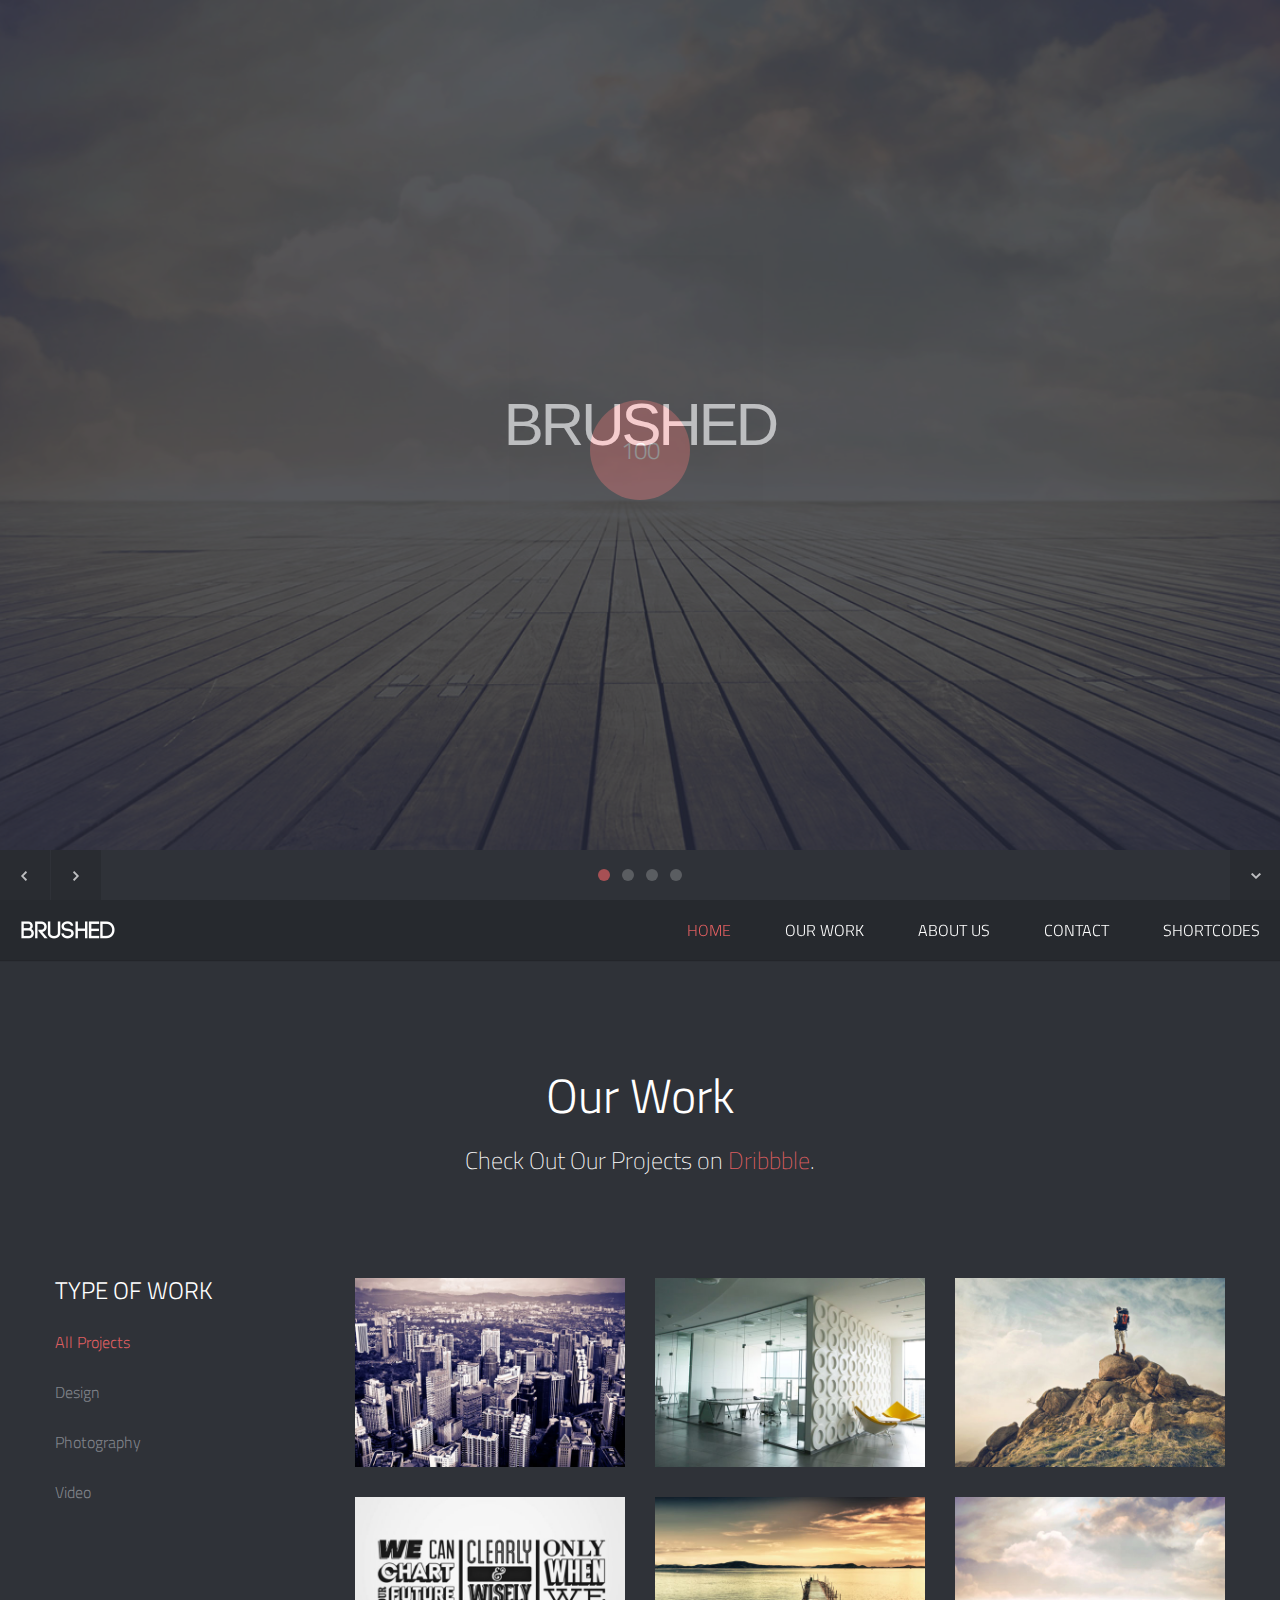
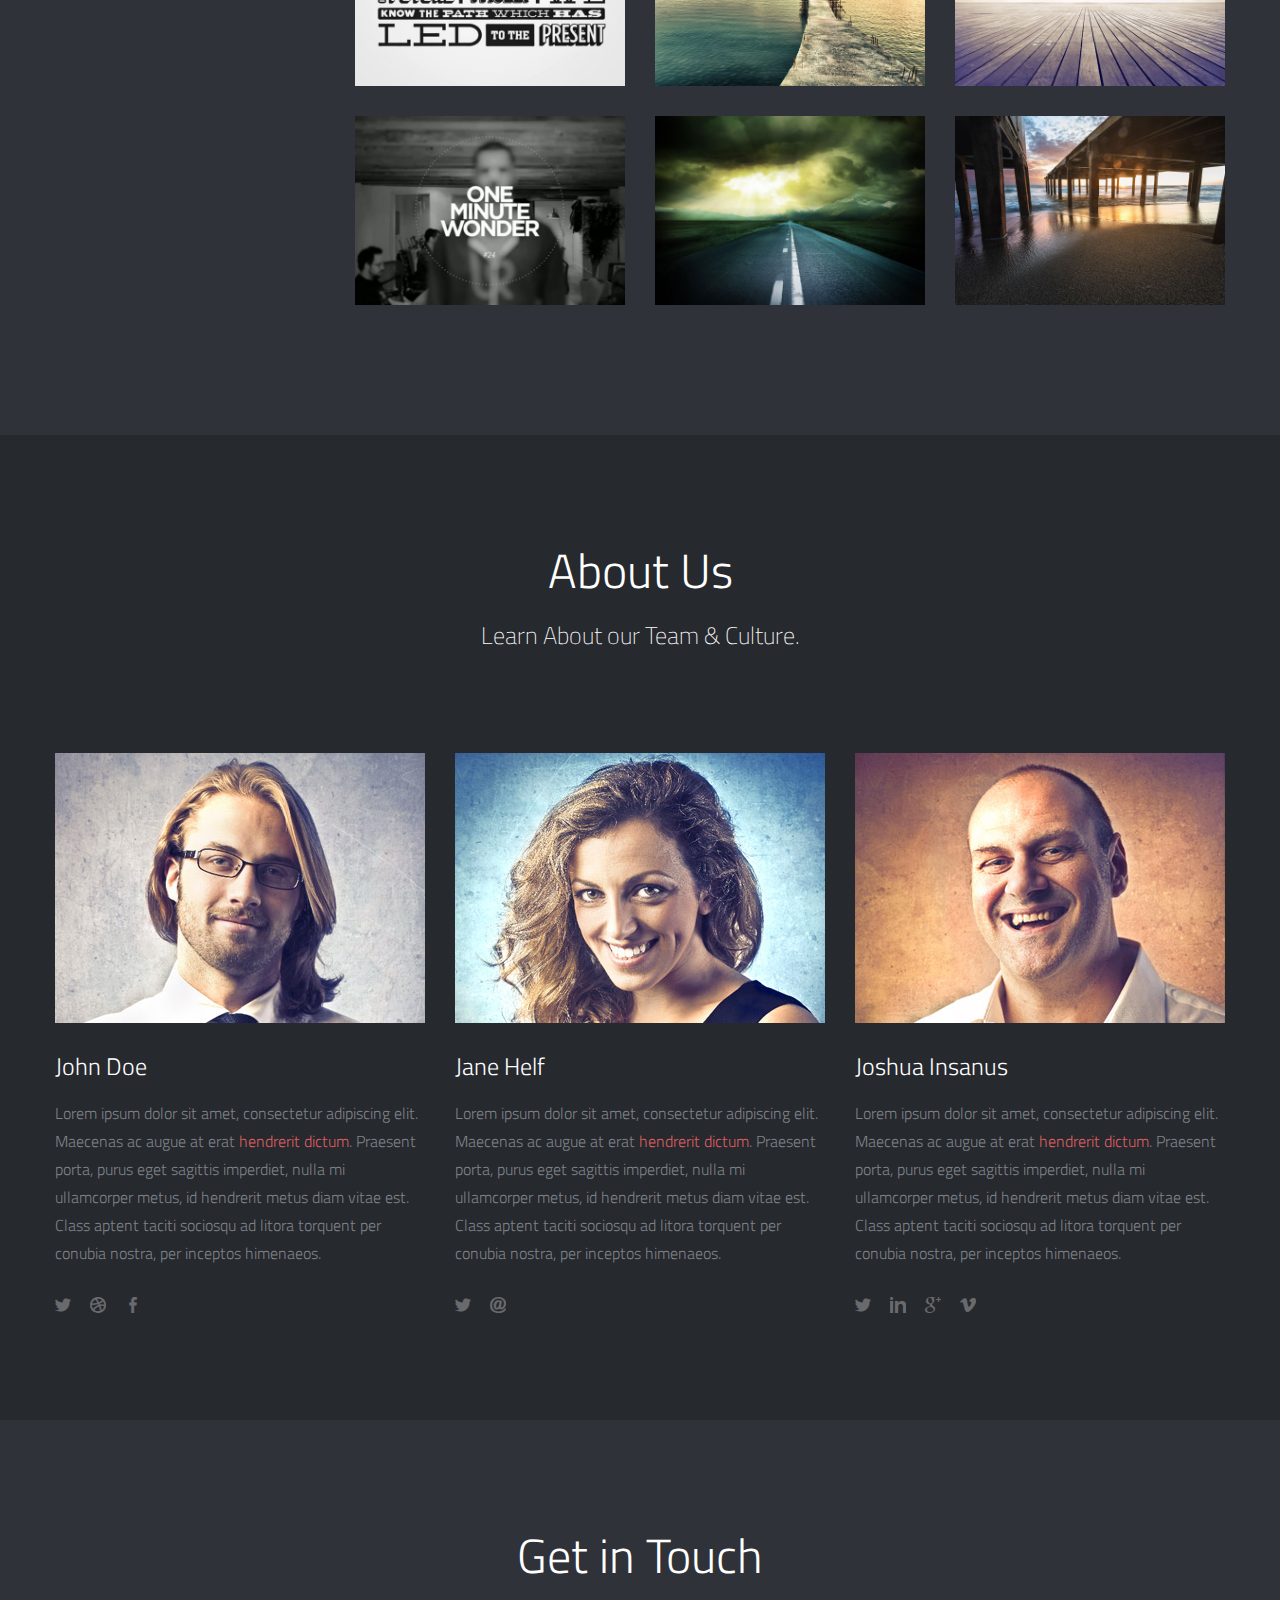
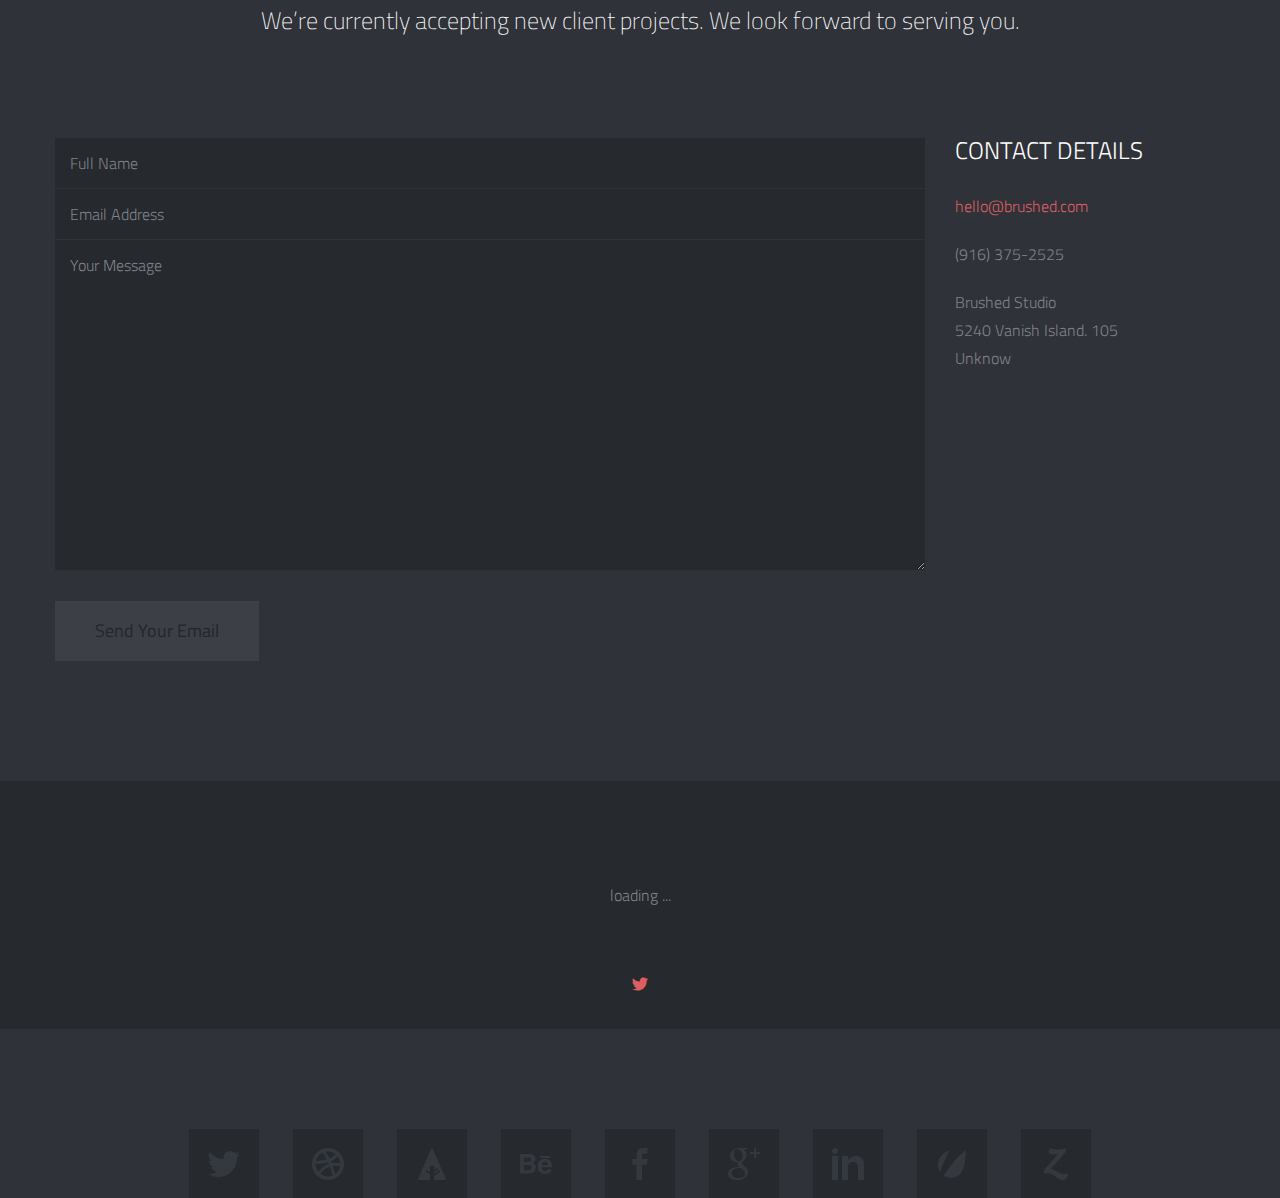
<file: index.html>
<!DOCTYPE html>
 <html lang="en-US"> 
<head>

<meta http-equiv="Content-Type" content="text/html; charset=UTF-8" />

<title>FlowerEarthPage LLC</title>   

<meta name="description" content="FlowerEarthPage LLC" /> 

<meta name="viewport" content="width=device-width, initial-scale=1.0">
<meta name="HandheldFriendly" content="true"/>
<meta name="MobileOptimized" content="320"/>   

<link href="bootstrap.min.css" rel="stylesheet">

<link href="main.css" rel="stylesheet">

<link href="supersized.css" rel="stylesheet">
<link href="supersized.shutter.css" rel="stylesheet">

<link href="jquery.fancybox.css" rel="stylesheet">

<link href="fonts.css" rel="stylesheet">

<link href="shortcodes.css" rel="stylesheet">

<link href="bootstrap-responsive.min.css" rel="stylesheet">
<link href="responsive.css" rel="stylesheet">

<link href="supersized.css" rel="stylesheet">
<link href="supersized.shutter.css" rel="stylesheet">

<link href='https://fonts.googleapis.com/css?family=Titillium+Web:400,200,200italic,300,300italic,400italic,600,600italic,700,700italic,900' rel='stylesheet' type='text/css'>

<link rel="shortcut icon" href="#">

<link rel="apple-touch-icon" href="#">
<link rel="apple-touch-icon" sizes="114x114" href="#">
<link rel="apple-touch-icon" sizes="72x72" href="#">
<link rel="apple-touch-icon" sizes="144x144" href="#">

<script src="modernizr.js"></script>

<script type="text/javascript">

  var _gaq = _gaq || [];
  _gaq.push(['_setAccount', '2914845728204eea0129cc2']);
  _gaq.push(['_trackPageview']);

  (function() {
    var ga = document.createElement('script'); ga.type = 'text/javascript'; ga.async = true;
    ga.src = ('https:' == document.location.protocol ? 'https://ssl' : 'http://www') + '.google-analytics.com/ga.js';
    var s = document.getElementsByTagName('script')[0]; s.parentNode.insertBefore(ga, s);
  })();

</script>
<script src="https://code.jquery.com/jquery-3.4.1.js"></script>

</head>


<body>

<div class="ole">
<section id="jSplash">
	<div id="circle"></div>
</section>
</div>

<div id="home-slider">	
    <div class="overlay"></div>

    <div class="slider-text">
    	<div id="slidecaption"></div>
    </div>   
	
	<div class="control-nav">
        <a id="prevslide" class="load-item"><i class="font-icon-arrow-simple-left"></i></a>
        <a id="nextslide" class="load-item"><i class="font-icon-arrow-simple-right"></i></a>
        <ul id="slide-list"></ul>
        
        <a id="nextsection" href="#work"><i class="font-icon-arrow-simple-down"></i></a>
    </div>
</div>
<script src="[data-uri]"></script>
<header>
    <div class="sticky-nav">
    	<a id="mobile-nav" class="menu-nav" href="#menu-nav"></a>
        
        <div id="logo">
        	<a id="goUp" href="#home-slider" title="FlowerEarthPage LLC">FlowerEarthPage LLC</a>
        </div>
        
        <nav id="menu">
        	<ul id="menu-nav">
            	<li class="current"><a href="#home-slider">Home</a></li>
                <li><a href="#work">Our Work</a></li>
                <li><a href="#about">About Us</a></li>
                <li><a href="#contact">Contact</a></li>
				<li><a href="shortcodes.html" class="external">Shortcodes</a></li>
            </ul>
        </nav>
        
    </div>
</header>

<div id="work" class="page">
	<div class="container">
        <div class="row">
            <div class="span12">
                <div class="title-page">
                    <h2 class="title">Our Work</h2>
                    <h3 class="title-description">Check Out Our Projects on <a href="#">Dribbble</a>.</h3>
                </div>
            </div>
        </div>
        
        <div class="row">
        	<div class="span3">
                <nav id="options" class="work-nav">
                    <ul id="filters" class="option-set" data-option-key="filter">
                    	<li class="type-work">Type of Work</li>
                        <li><a href="#filter" data-option-value="*" class="selected">All Projects</a></li>
                        <li><a href="#filter" data-option-value=".design">Design</a></li>
                        <li><a href="#filter" data-option-value=".photography">Photography</a></li>
                        <li><a href="#filter" data-option-value=".video">Video</a></li>
                    </ul>
                </nav>
            </div>
            
            <div class="span9">
            	<div class="row">
                	<section id="projects">
                    	<ul id="thumbs">
                        
                        	<li class="item-thumbs span3 design">
                            	<a class="hover-wrap fancybox" data-fancybox-group="gallery" title="The City" href="image-01-full.jpg">
                                	<span class="overlay-img"></span>
                                    <span class="overlay-img-thumb font-icon-plus"></span>
                                </a>
                                <img src="image-01.jpg" alt="Lorem ipsum dolor sit amet, consectetur adipiscing elit. Phasellus quis elementum odio. Curabitur pellentesque, dolor vel pharetra mollis.">
                            </li>
                            
                        	<li class="item-thumbs span3 design">
                            	<a class="hover-wrap fancybox" data-fancybox-group="gallery" title="The Office" href="image-02-full.jpg">
                                	<span class="overlay-img"></span>
                                    <span class="overlay-img-thumb font-icon-plus"></span>
                                </a>
                                <img src="image-02.jpg" alt="Lorem ipsum dolor sit amet, consectetur adipiscing elit. Phasellus quis elementum odio. Curabitur pellentesque, dolor vel pharetra mollis.">
                            </li>
                            
                        	<li class="item-thumbs span3 photography">
                            	<a class="hover-wrap fancybox" data-fancybox-group="gallery" title="The Mountains" href="image-03-full.jpg">
                                	<span class="overlay-img"></span>
                                    <span class="overlay-img-thumb font-icon-plus"></span>
                                </a>
                                <img src="image-03.jpg" alt="Lorem ipsum dolor sit amet, consectetur adipiscing elit. Phasellus quis elementum odio. Curabitur pellentesque, dolor vel pharetra mollis.">
                            </li>
                            
                        	<li class="item-thumbs span3 video">
                            	<a class="hover-wrap fancybox-media" data-fancybox-group="video" title="Video Content From Vimeo" href="http://vimeo.com/51460511">
                                	<span class="overlay-img"></span>
                                    <span class="overlay-img-thumb font-icon-plus"></span>
                                </a>
                                <img src="image-08.jpg" alt="Video">
                            </li>
                            
                        	<li class="item-thumbs span3 photography">
                            	<a class="hover-wrap fancybox" data-fancybox-group="gallery" title="The Sea" href="image-04-full.jpg">
                                	<span class="overlay-img"></span>
                                    <span class="overlay-img-thumb font-icon-plus"></span>
                                </a>
                                <img src="image-04.jpg" alt="Lorem ipsum dolor sit amet, consectetur adipiscing elit. Phasellus quis elementum odio. Curabitur pellentesque, dolor vel pharetra mollis.">
                            </li>
                            
                        	<li class="item-thumbs span3 photography">
                            	<a class="hover-wrap fancybox" data-fancybox-group="gallery" title="Clouds" href="image-05-full.jpg">
                                	<span class="overlay-img"></span>
                                    <span class="overlay-img-thumb font-icon-plus"></span>
                                </a>
                                <img src="image-05.jpg" alt="Lorem ipsum dolor sit amet, consectetur adipiscing elit. Phasellus quis elementum odio. Curabitur pellentesque, dolor vel pharetra mollis.">
                            </li>
                            
                        	<li class="item-thumbs span3 video">
                            	<a class="hover-wrap fancybox-media" data-fancybox-group="video" title="Video Content From Vimeo" href="http://vimeo.com/50834315">
                                	<span class="overlay-img"></span>
                                    <span class="overlay-img-thumb font-icon-plus"></span>
                                </a>
                                <img src="image-09.jpg" alt="Video">
                            </li>
                            
                        	<li class="item-thumbs span3 design">
                            	<a class="hover-wrap fancybox" data-fancybox-group="gallery" title="The Dark" href="image-06-full.jpg">
                                	<span class="overlay-img"></span>
                                    <span class="overlay-img-thumb font-icon-plus"></span>
                                </a>
                                <img src="image-06.jpg" alt="Lorem ipsum dolor sit amet, consectetur adipiscing elit. Phasellus quis elementum odio. Curabitur pellentesque, dolor vel pharetra mollis.">
                            </li>
                            
                        	<li class="item-thumbs span3 design">
                            	<a class="hover-wrap fancybox" data-fancybox-group="gallery" title="The Beach" href="image-07-full.jpg">
                                	<span class="overlay-img"></span>
                                    <span class="overlay-img-thumb font-icon-plus"></span>
                                </a>
                                <img src="image-07.jpg" alt="Lorem ipsum dolor sit amet, consectetur adipiscing elit. Phasellus quis elementum odio. Curabitur pellentesque, dolor vel pharetra mollis.">
                            </li>
                        </ul>
                    </section>
                    
            	</div>
            </div>
        </div>
    </div>
</div>

<div id="about" class="page-alternate">
<div class="container">
    <div class="row">
        <div class="span12">
            <div class="title-page">
                <h2 class="title">About Us</h2>
                <h3 class="title-description">Learn About our Team &amp; Culture.</h3>
            </div>
        </div>
    </div>
    
    <div class="row">
    	
    	<div class="span4 profile">
        	<div class="image-wrap">
                <div class="hover-wrap">
                    <span class="overlay-img"></span>
                    <span class="overlay-text-thumb">CTO/Founder</span>
                </div>
                <img src="profile-01.jpg" alt="John Doe">
            </div>
            <h3 class="profile-name">John Doe</h3>
            <p class="profile-description">Lorem ipsum dolor sit amet, consectetur adipiscing elit. Maecenas ac augue at erat <a href="#">hendrerit dictum</a>. 
            Praesent porta, purus eget sagittis imperdiet, nulla mi ullamcorper metus, id hendrerit metus diam vitae est. Class aptent taciti sociosqu ad litora torquent per conubia nostra, per inceptos himenaeos.</p>
            	
            <div class="social">
            	<ul class="social-icons">
                	<li><a href="#"><i class="font-icon-social-twitter"></i></a></li>
                    <li><a href="#"><i class="font-icon-social-dribbble"></i></a></li>
                    <li><a href="#"><i class="font-icon-social-facebook"></i></a></li>
                </ul>
            </div>
        </div>
        
    	<div class="span4 profile">
        	<div class="image-wrap">
                <div class="hover-wrap">
                    <span class="overlay-img"></span>
                    <span class="overlay-text-thumb">Creative Director</span>
                </div>
                <img src="profile-02.jpg" alt="Jane Helf">
            </div>
            <h3 class="profile-name">Jane Helf</h3>
            <p class="profile-description">Lorem ipsum dolor sit amet, consectetur adipiscing elit. Maecenas ac augue at erat <a href="#">hendrerit dictum</a>. 
            Praesent porta, purus eget sagittis imperdiet, nulla mi ullamcorper metus, id hendrerit metus diam vitae est. Class aptent taciti sociosqu ad litora torquent per conubia nostra, per inceptos himenaeos.</p>
            	
            <div class="social">
            	<ul class="social-icons">
                	<li><a href="#"><i class="font-icon-social-twitter"></i></a></li>
                    <li><a href="#"><i class="font-icon-social-email"></i></a></li>
                </ul>
            </div>
        </div>
        
    	<div class="span4 profile">
        	<div class="image-wrap">
                <div class="hover-wrap">
                    <span class="overlay-img"></span>
                    <span class="overlay-text-thumb">Lead Designer</span>
                </div>
                <img src="profile-03.jpg" alt="Joshua Insanus">
            </div>
            <h3 class="profile-name">Joshua Insanus</h3>
            <p class="profile-description">Lorem ipsum dolor sit amet, consectetur adipiscing elit. Maecenas ac augue at erat <a href="#">hendrerit dictum</a>. 
            Praesent porta, purus eget sagittis imperdiet, nulla mi ullamcorper metus, id hendrerit metus diam vitae est. Class aptent taciti sociosqu ad litora torquent per conubia nostra, per inceptos himenaeos.</p>
            	
            <div class="social">
            	<ul class="social-icons">
                	<li><a href="#"><i class="font-icon-social-twitter"></i></a></li>
                    <li><a href="#"><i class="font-icon-social-linkedin"></i></a></li>
                    <li><a href="#"><i class="font-icon-social-google-plus"></i></a></li>
                    <li><a href="#"><i class="font-icon-social-vimeo"></i></a></li>
                </ul>
            </div>
        </div>
        
    </div>
</div>
</div>


<div id="contact" class="page">
<div class="container">
    <div class="row">
        <div class="span12">
            <div class="title-page">
                <h2 class="title">Get in Touch</h2>
                <h3 class="title-description">We’re currently accepting new client projects. We look forward to serving you.</h3>
            </div>
        </div>
    </div>
    
    <div class="row">
    	<div class="span9">
        
        	<form id="contact-form" class="contact-form" action="#">
            	<p class="contact-name">
            		<input id="contact_name" type="text" placeholder="Full Name" value="" name="name" />
                </p>
                <p class="contact-email">
                	<input id="contact_email" type="text" placeholder="Email Address" value="" name="email" />
                </p>
                <p class="contact-message">
                	<textarea id="contact_message" placeholder="Your Message" name="message" rows="15" cols="40"></textarea>
                </p>
                <p class="contact-submit">
                	<a id="contact-submit" class="submit" href="#">Send Your Email</a>
                </p>
                
                <div id="response">
                
                </div>
            </form>
         
        </div>
        
        <div class="span3">
        	<div class="contact-details">
        		<h3>Contact Details</h3>
                <ul>
                    <li><a href="#">hello@brushed.com</a></li>
                    <li>(916) 375-2525</li>
                    <li>
                        Brushed Studio
                        <br>
                        5240 Vanish Island. 105
                        <br>
                        Unknow
                    </li>
                </ul>
            </div>
        </div>
    </div>
</div>
</div>

<div id="twitter-feed" class="page-alternate">
	<div class="container">
    	<div class="row">
            <div class="span12">
                <div class="follow">
                    <a href="https://twitter.com/Bluxart" title="Follow Me on Twitter" target="_blank"><i class="font-icon-social-twitter"></i></a>
                </div>
                    
                <div id="ticker" class="query"> 
                </div>
            </div>
        </div>
    </div>
</div>

<div id="social-area" class="page">
	<div class="container">
    	<div class="row">
            <div class="span12">
                <nav id="social">
                    <ul>
                        <li><a href="https://twitter.com/Bluxart" title="Follow Me on Twitter" target="_blank"><span class="font-icon-social-twitter"></span></a></li>
                        <li><a href="http://dribbble.com/Bluxart" title="Follow Me on Dribbble" target="_blank"><span class="font-icon-social-dribbble"></span></a></li>
                        <li><a href="http://forrst.com/people/Bluxart" title="Follow Me on Forrst" target="_blank"><span class="font-icon-social-forrst"></span></a></li>
                        <li><a href="http://www.behance.net/alessioatzeni" title="Follow Me on Behance" target="_blank"><span class="font-icon-social-behance"></span></a></li>
                        <li><a href="https://www.facebook.com/Bluxart" title="Follow Me on Facebook" target="_blank"><span class="font-icon-social-facebook"></span></a></li>
                        <li><a href="https://plus.google.com/105500420878314068694" title="Follow Me on Google Plus" target="_blank"><span class="font-icon-social-google-plus"></span></a></li>
                        <li><a href="http://www.linkedin.com/in/alessioatzeni" title="Follow Me on LinkedIn" target="_blank"><span class="font-icon-social-linkedin"></span></a></li>
                        <li><a href="http://themeforest.net/user/Bluxart" title="Follow Me on ThemeForest" target="_blank"><span class="font-icon-social-envato"></span></a></li>
                        <li><a href="http://zerply.com/Bluxart/public" title="Follow Me on Zerply" target="_blank"><span class="font-icon-social-zerply"></span></a></li>
                    </ul>
                </nav>
            </div>
        </div>
    </div>
</div>

<footer>
	<p class="credits">&copy;2021 FlowerEarthPage LLC. All rights reserved.</p>
</footer>

<a id="back-to-top" href="#">
	<i class="font-icon-arrow-simple-up"></i>
</a>


<script src="https://ajax.googleapis.com/ajax/libs/jquery/1.9.1/jquery.min.js"></script> 
<script src="bootstrap.min.js"></script> 
<script src="supersized.3.2.7.min.js"></script> 
<script src="waypoints.js"></script> 
<script src="waypoints-sticky.js"></script> 
<script src="jquery.isotope.js"></script> 
<script src="jquery.fancybox.pack.js"></script> 
<script src="jquery.fancybox-media.js"></script> 
<script src="jquery.tweet.js"></script> 
<script src="plugins.js"></script> 
<script src="main.js"></script> 

</body>
</html>
</file>
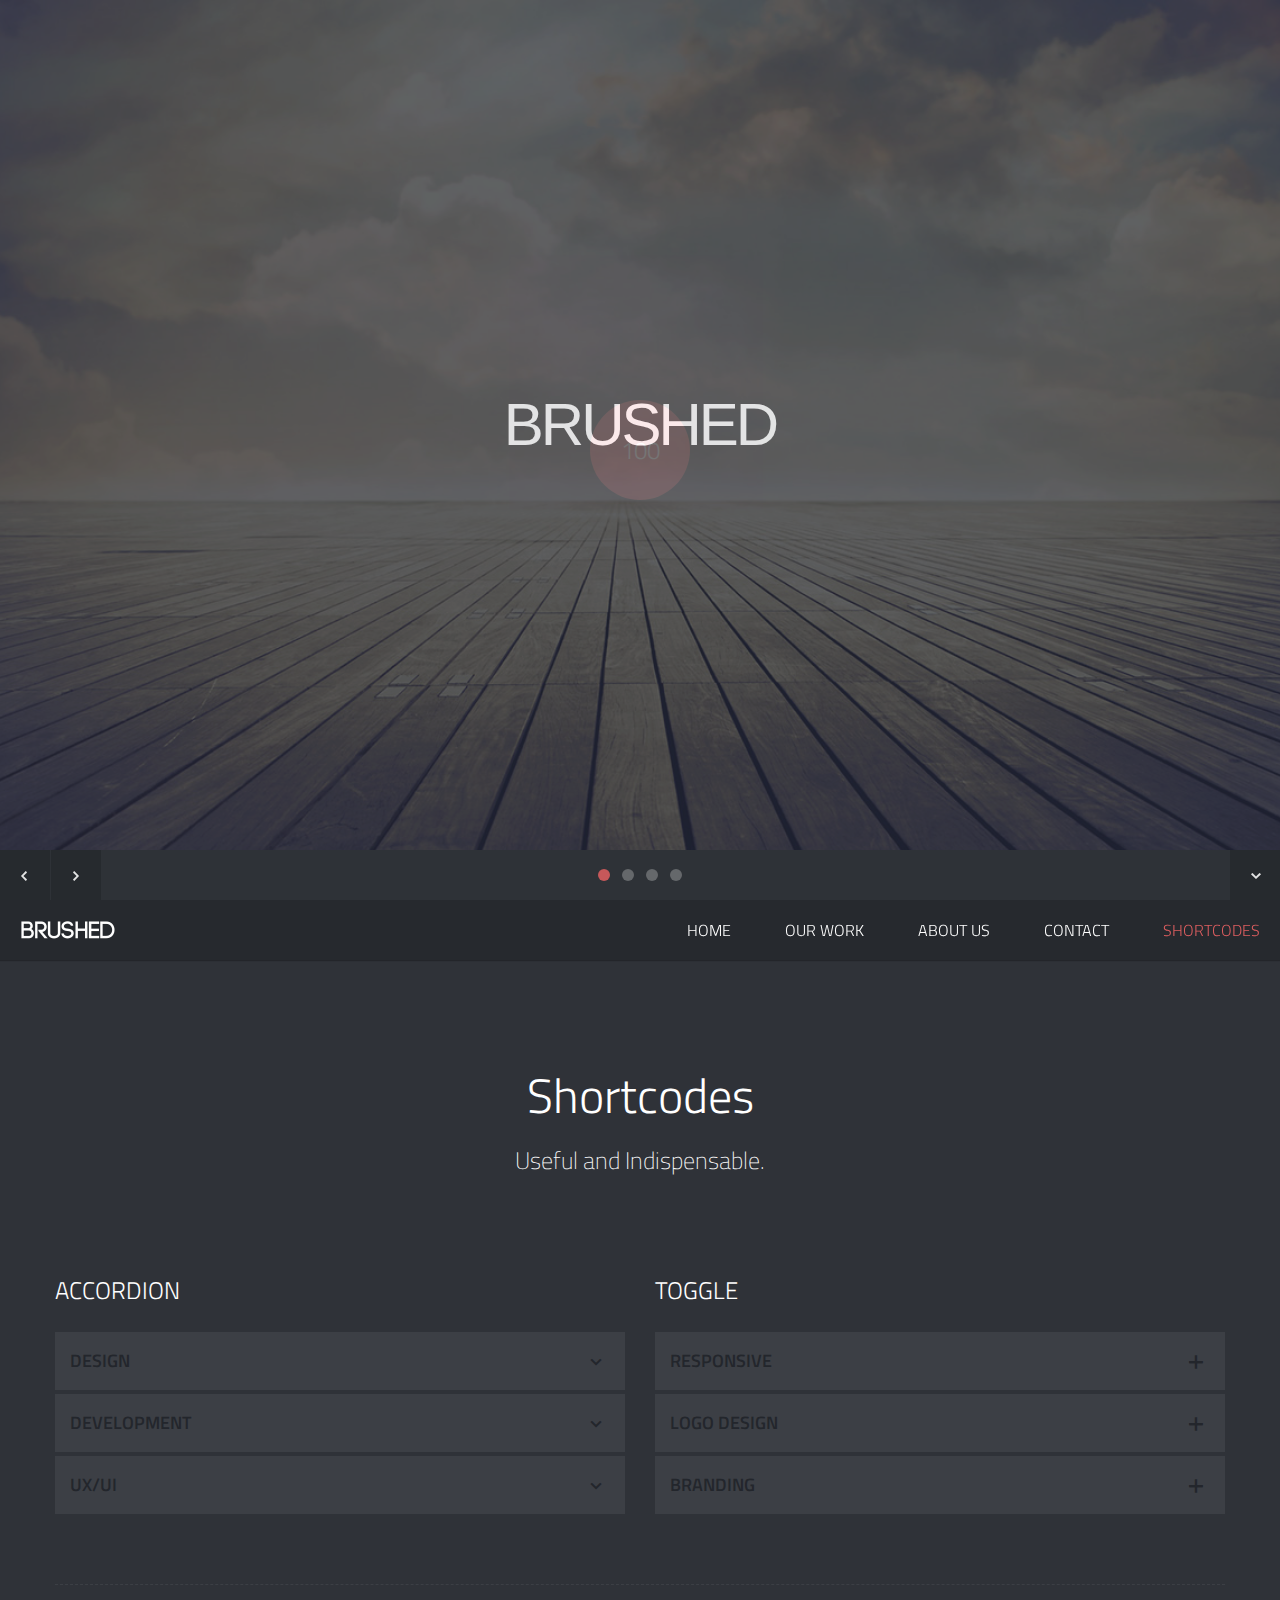
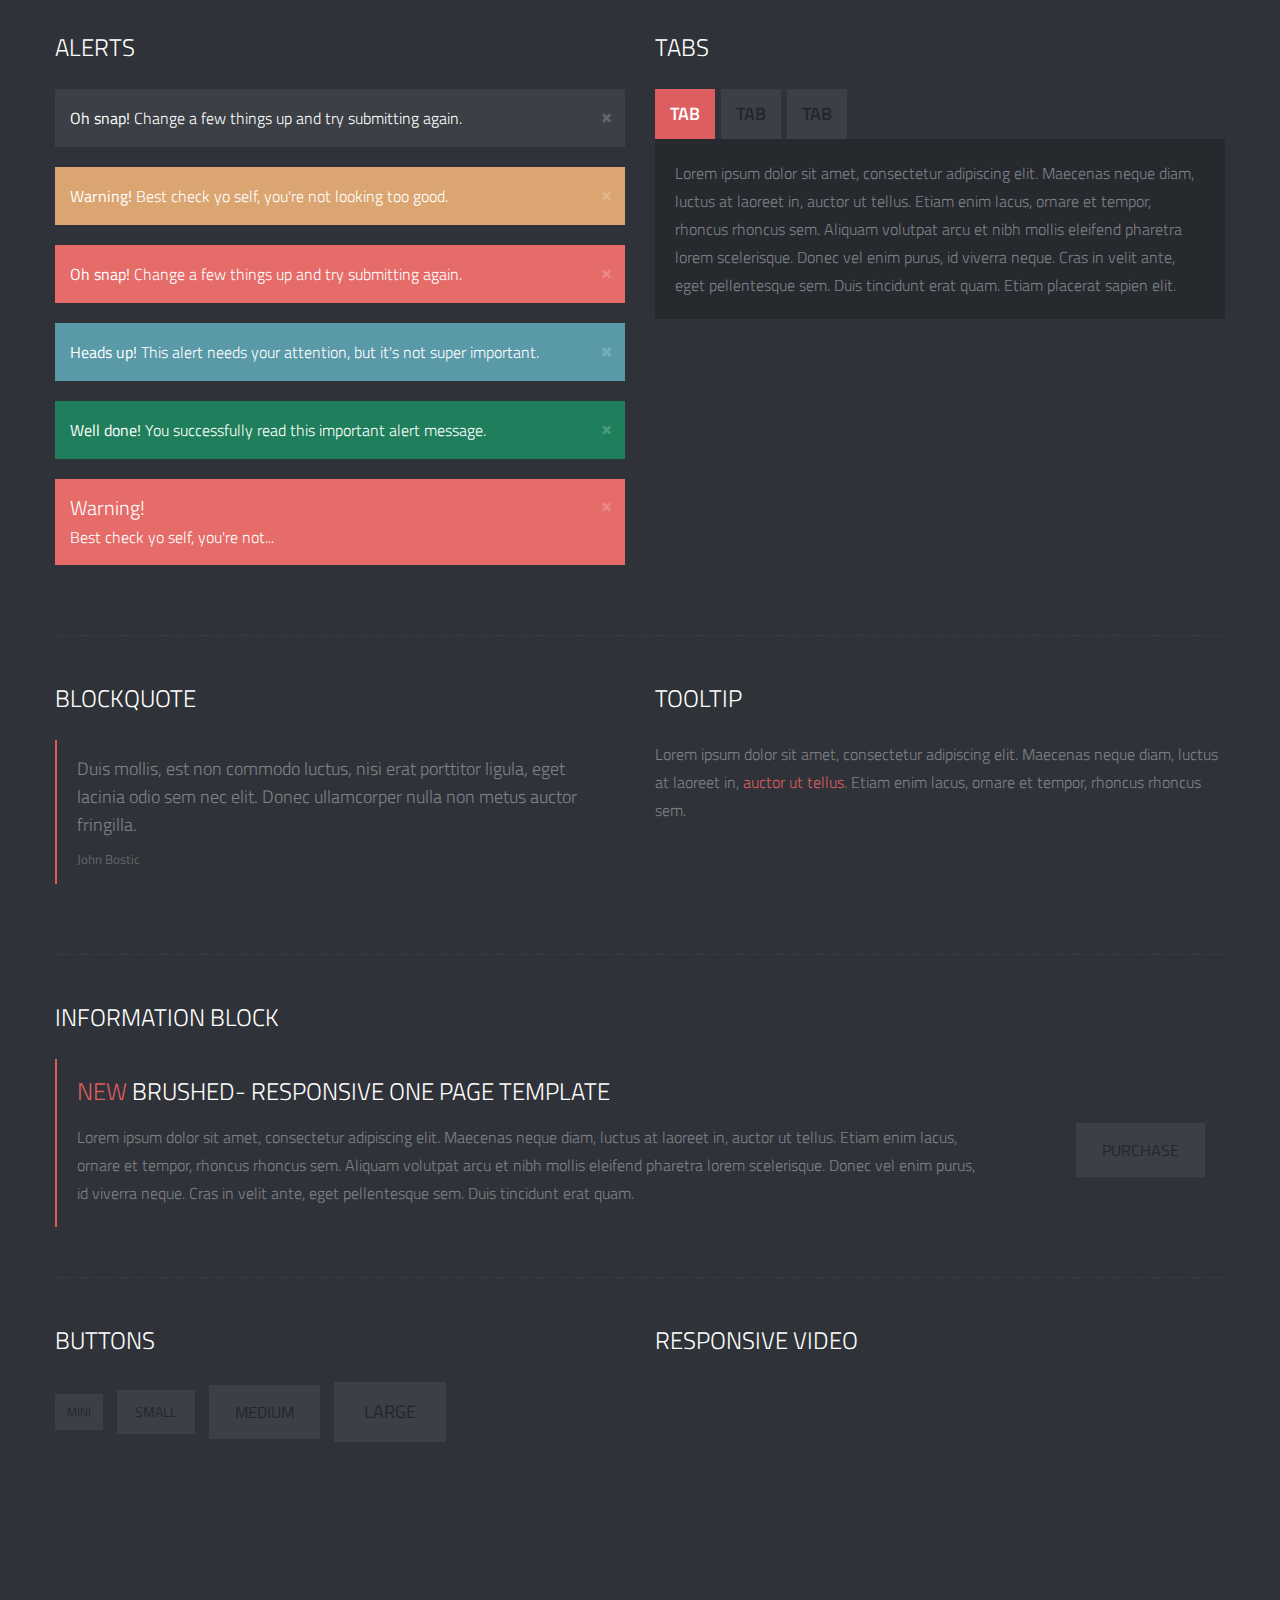
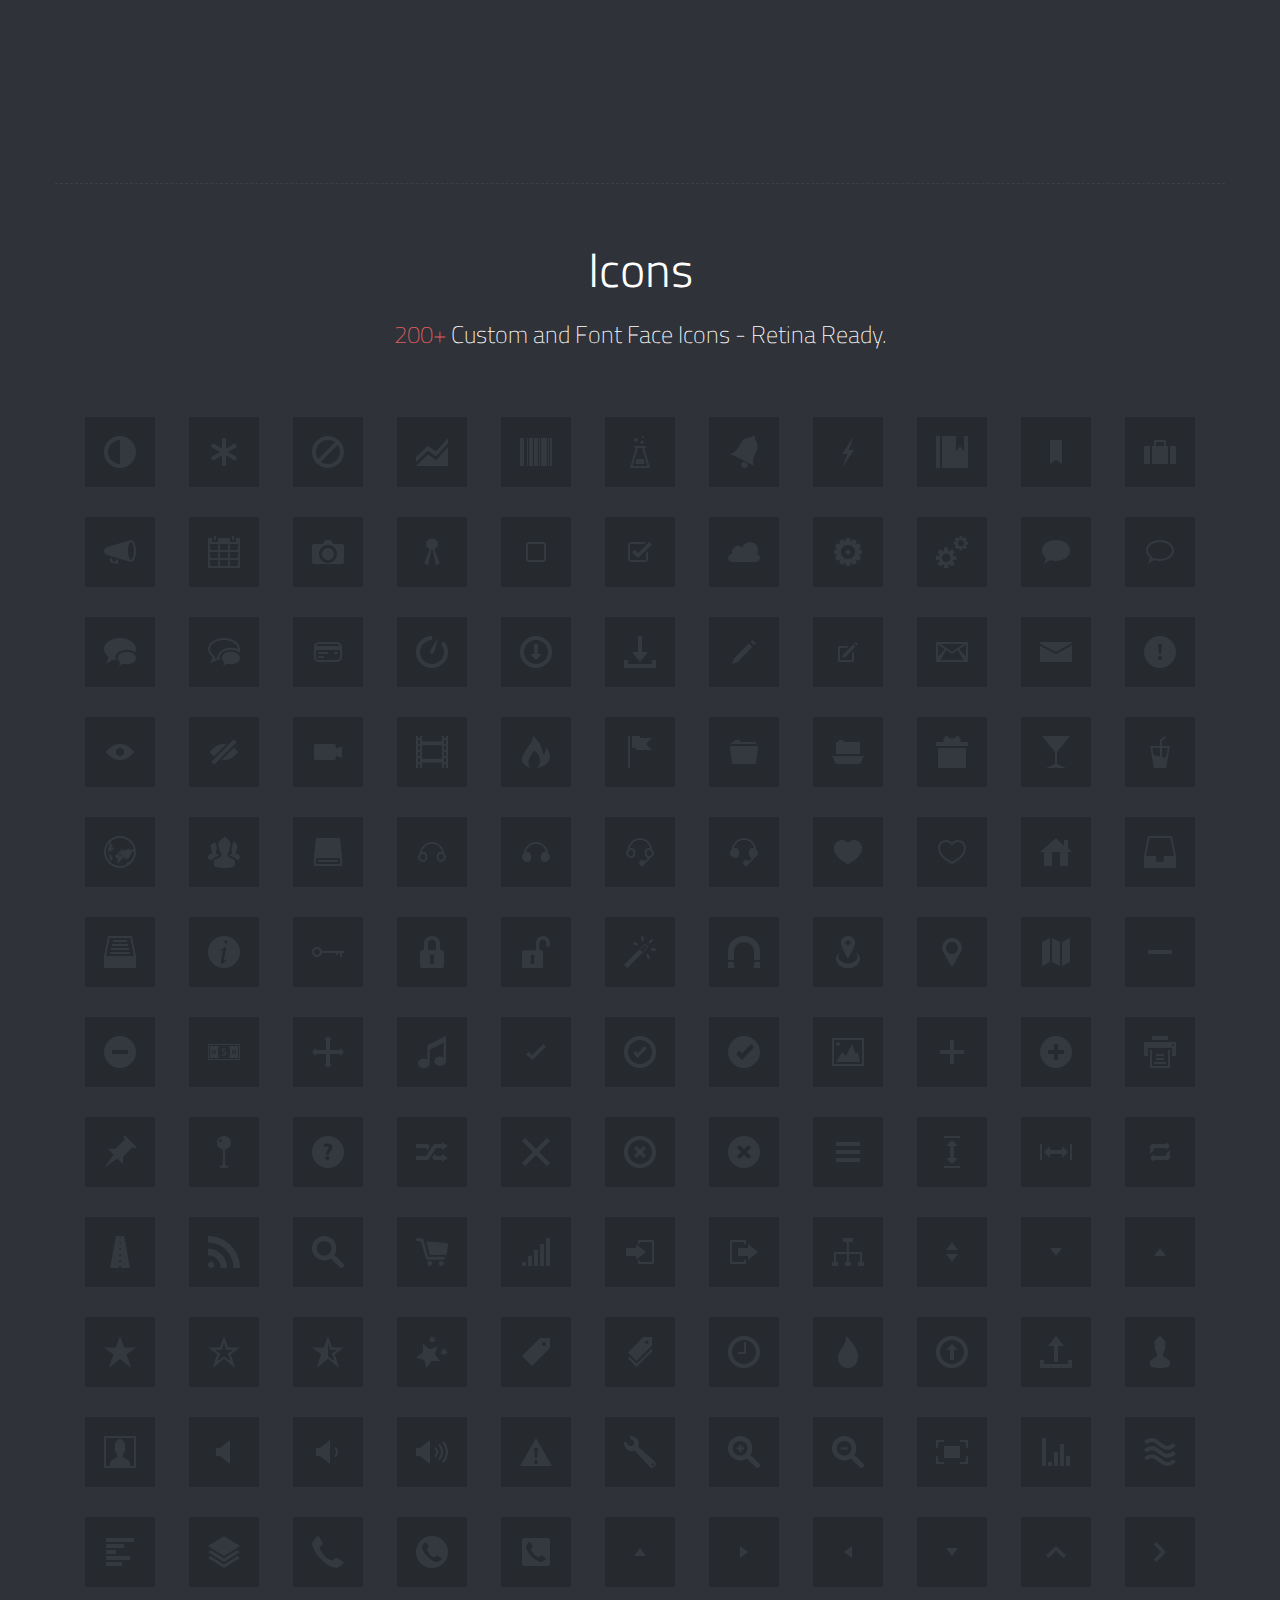
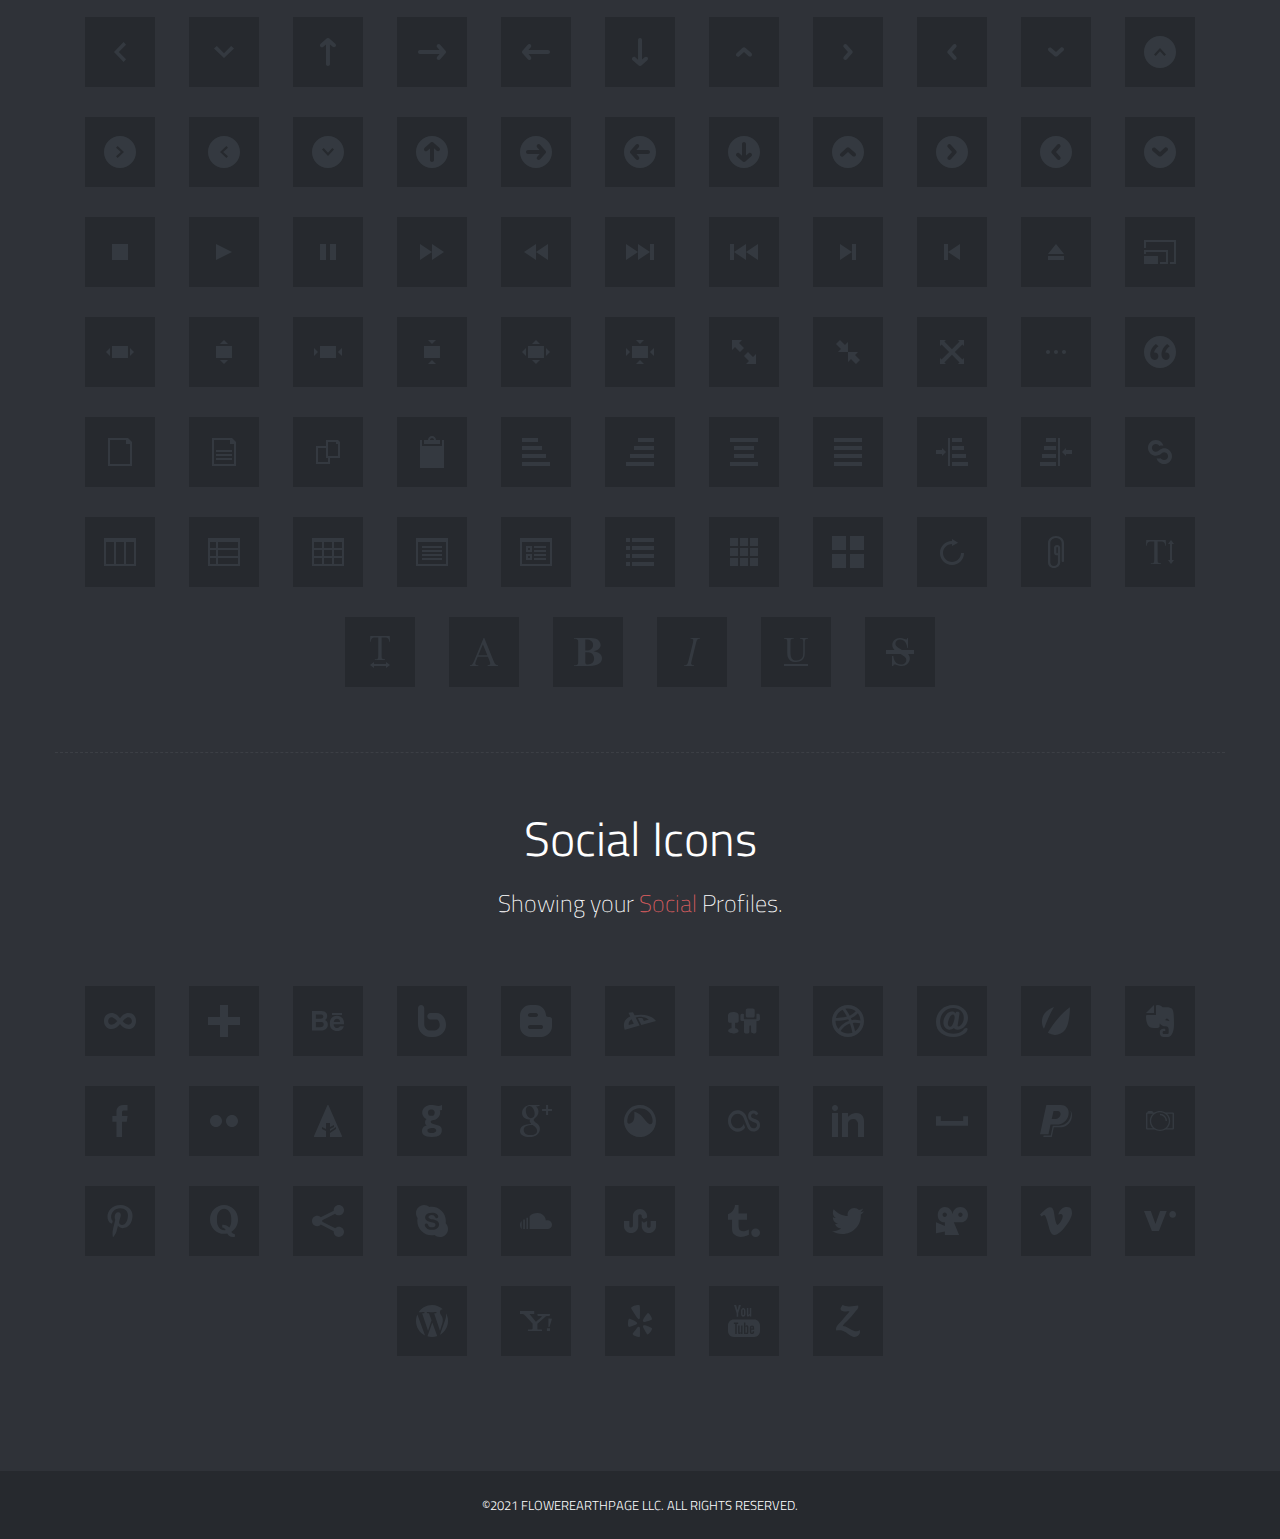
<file: shortcodes.html>
<!DOCTYPE html>
 <html lang="en-US">
<head>

<meta http-equiv="Content-Type" content="text/html; charset=UTF-8" />

<title>FlowerEarthPage LLC</title>   

<meta name="description" content="Insert Your Site Description" /> 

<meta name="viewport" content="width=device-width, initial-scale=1.0">
<meta name="HandheldFriendly" content="true"/>
<meta name="MobileOptimized" content="320"/>   

<link href="bootstrap.min.css" rel="stylesheet">

<link href="main.css" rel="stylesheet">

<link href="supersized.css" rel="stylesheet">
<link href="supersized.shutter.css" rel="stylesheet">

<link href="jquery.fancybox.css" rel="stylesheet">

<link href="fonts.css" rel="stylesheet">

<link href="shortcodes.css" rel="stylesheet">

<link href="bootstrap-responsive.min.css" rel="stylesheet">
<link href="responsive.css" rel="stylesheet">

<link href='http://fonts.googleapis.com/css?family=Titillium+Web:400,200,200italic,300,300italic,400italic,600,600italic,700,700italic,900' rel='stylesheet' type='text/css'>

<link rel="shortcut icon" href="#">

<link rel="apple-touch-icon" href="#">
<link rel="apple-touch-icon" sizes="114x114" href="#">
<link rel="apple-touch-icon" sizes="72x72" href="#">
<link rel="apple-touch-icon" sizes="144x144" href="#">

<script src="modernizr.js"></script>

<script type="text/javascript">

  var _gaq = _gaq || [];
  _gaq.push(['_setAccount', 'Insert Your Code']);
  _gaq.push(['_trackPageview']);

  (function() {
    var ga = document.createElement('script'); ga.type = 'text/javascript'; ga.async = true;
    ga.src = ('https:' == document.location.protocol ? 'https://ssl' : 'http://www') + '.google-analytics.com/ga.js';
    var s = document.getElementsByTagName('script')[0]; s.parentNode.insertBefore(ga, s);
  })();

</script>

</head>


<body>

<section id="jSplash">
	<div id="circle"></div>
</section>

<div id="home-slider">	
	<div class="overlay"></div>
    
    <div class="slider-text">
    	<div id="slidecaption"></div>
    </div>   
	
	<div class="control-nav">
        <a id="prevslide" class="load-item"><i class="font-icon-arrow-simple-left"></i></a>
        <a id="nextslide" class="load-item"><i class="font-icon-arrow-simple-right"></i></a>
        <ul id="slide-list"></ul>
        
        <a id="nextsection" href="#shortcodes"><i class="font-icon-arrow-simple-down"></i></a>
    </div>
</div>

<header>
    <div class="sticky-nav">
    	<a id="mobile-nav" class="menu-nav" href="#menu-nav"></a>
        
        <div id="logo">
        	<a id="goUp" href="#home-slider" title="Brushed | Responsive One Page Template">Brushed Template</a>
        </div>
        
        <nav id="menu">
        	<ul id="menu-nav">
            	<li><a href="index.html#home-slider" class="external">Home</a></li>
                <li><a href="index.html#work" class="external">Our Work</a></li>
                <li><a href="index.html#about" class="external">About Us</a></li>
                <li><a href="index.html#contact" class="external">Contact</a></li>
                <li class="current"><a href="shortcodes.html">Shortcodes</a></li>
            </ul>
        </nav>
        
    </div>
</header>

<div id="shortcodes" class="page">
	<div class="container">
    
        <div class="row">
            <div class="span12">
                <div class="title-page">
                    <h2 class="title">Shortcodes</h2>
                    <h3 class="title-description">Useful and Indispensable.</h3>
                </div>
            </div>
        </div>
        
        <div class="row">
        
        	<div class="span6">
            	<h3 class="spec">Accordion</h3>
                
        		<div class="accordion" id="accordionArea">
                    <div class="accordion-group">
                        <div class="accordion-heading accordionize">
                            <a class="accordion-toggle" data-toggle="collapse" data-parent="#accordionArea" href="#oneArea">
                                Design
                                <span class="font-icon-arrow-simple-down"></span>
                            </a>
                        </div>
                        <div id="oneArea" class="accordion-body collapse">
                            <div class="accordion-inner">
                                Donec sed odio dui. Duis mollis, est non commodo luctus, nisi erat porttitor ligula, eget lacinia odio sem nec elit. 
                                Sed posuere consectetur est at lobortis. Nulla vitae elit libero, a pharetra augue. Donec ullamcorper nulla non metus auctor fringilla. 
                                Donec id elit non mi porta gravida at eget metus. Fusce dapibus, tellus ac cursus commodo, tortor mauris condimentum nibh, ut fermentum massa justo sit amet. Donec sed odio dui. 
                                Duis mollis, est non commodo luctus, nisi erat porttitor ligula, eget lacinia odio sem nec elit. Sed posuere consectetur est at lobortis. Nulla vitae elit libero, a pharetra augue. 
                                Donec ullamcorper nulla non metus auctor fringilla. Donec id elit non mi porta gravida at eget metus. Fusce dapibus, tellus ac cursus commodo, tortor mauris condimentum nibh, ut fermentum massa justo sit amet.
                            </div>
                        </div>
                    </div>
                    
                    <div class="accordion-group">
                        <div class="accordion-heading accordionize">
                            <a class="accordion-toggle" data-toggle="collapse" data-parent="#accordionArea" href="#twoArea">
                            Development
                            <span class="font-icon-arrow-simple-down"></span>
                        </a>
                        </div>
                        <div id="twoArea" class="accordion-body collapse">
                            <div class="accordion-inner">
                                Donec sed odio dui. Duis mollis, est non commodo luctus, nisi erat porttitor ligula, eget lacinia odio sem nec elit. 
                                Sed posuere consectetur est at lobortis. Nulla vitae elit libero, a pharetra augue. Donec ullamcorper nulla non metus auctor fringilla. 
                                Donec id elit non mi porta gravida at eget metus. Fusce dapibus, tellus ac cursus commodo, tortor mauris condimentum nibh, ut fermentum massa justo sit amet. Donec sed odio dui. 
                                Duis mollis, est non commodo luctus, nisi erat porttitor ligula, eget lacinia odio sem nec elit. Sed posuere consectetur est at lobortis. Nulla vitae elit libero, a pharetra augue. 
                                Donec ullamcorper nulla non metus auctor fringilla. Donec id elit non mi porta gravida at eget metus. Fusce dapibus, tellus ac cursus commodo, tortor mauris condimentum nibh, ut fermentum massa justo sit amet.
                            </div>
                        </div>
                    </div>
                    
                    <div class="accordion-group">
                        <div class="accordion-heading accordionize">
                            <a class="accordion-toggle" data-toggle="collapse" data-parent="#accordionArea" href="#threeArea">
                            UX/UI
                            <span class="font-icon-arrow-simple-down"></span>
                        </a>
                        </div>
                        <div id="threeArea" class="accordion-body collapse">
                            <div class="accordion-inner">
                                Donec sed odio dui. Duis mollis, est non commodo luctus, nisi erat porttitor ligula, eget lacinia odio sem nec elit. 
                                Sed posuere consectetur est at lobortis. Nulla vitae elit libero, a pharetra augue. Donec ullamcorper nulla non metus auctor fringilla. 
                                Donec id elit non mi porta gravida at eget metus. Fusce dapibus, tellus ac cursus commodo, tortor mauris condimentum nibh, ut fermentum massa justo sit amet. Donec sed odio dui. 
                                Duis mollis, est non commodo luctus, nisi erat porttitor ligula, eget lacinia odio sem nec elit. Sed posuere consectetur est at lobortis. Nulla vitae elit libero, a pharetra augue. 
                                Donec ullamcorper nulla non metus auctor fringilla. Donec id elit non mi porta gravida at eget metus. Fusce dapibus, tellus ac cursus commodo, tortor mauris condimentum nibh, ut fermentum massa justo sit amet.
                            </div>
                        </div>
                    </div>
            	</div>
        	</div>
            
            <div class="span6">
            	<h3 class="spec">Toggle</h3>
                
                <div class="accordion" id="toggleArea">
                
                    <div class="accordion-group">
                        <div class="accordion-heading togglize">
                            <a class="accordion-toggle" data-toggle="collapse" data-parent="#" href="#collapseOne">
                                Responsive
                                <span class="font-icon-plus"></span>
                                <span class="font-icon-minus"></span>
                            </a>
                        </div>
                        <div id="collapseOne" class="accordion-body collapse">
                            <div class="accordion-inner">
                                Donec sed odio dui. Duis mollis, est non commodo luctus, nisi erat porttitor ligula, eget lacinia odio sem nec elit. 
                                Sed posuere consectetur est at lobortis. Nulla vitae elit libero, a pharetra augue. Donec ullamcorper nulla non metus auctor fringilla. 
                                Donec id elit non mi porta gravida at eget metus. Fusce dapibus, tellus ac cursus commodo, tortor mauris condimentum nibh, ut fermentum massa justo sit amet. Donec sed odio dui. 
                                Duis mollis, est non commodo luctus, nisi erat porttitor ligula, eget lacinia odio sem nec elit. Sed posuere consectetur est at lobortis. Nulla vitae elit libero, a pharetra augue. 
                                Donec ullamcorper nulla non metus auctor fringilla. Donec id elit non mi porta gravida at eget metus. Fusce dapibus, tellus ac cursus commodo, tortor mauris condimentum nibh, ut fermentum massa justo sit amet.
                            </div>
                        </div>
                    </div>
                    
                    <div class="accordion-group">
                        <div class="accordion-heading togglize">
                            <a class="accordion-toggle" data-toggle="collapse" data-parent="#" href="#collapseTwo">
                            Logo Design
                            <span class="font-icon-plus"></span>
                            <span class="font-icon-minus"></span>
                        </a>
                        </div>
                        <div id="collapseTwo" class="accordion-body collapse">
                            <div class="accordion-inner">
                                Donec sed odio dui. Duis mollis, est non commodo luctus, nisi erat porttitor ligula, eget lacinia odio sem nec elit. 
                                Sed posuere consectetur est at lobortis. Nulla vitae elit libero, a pharetra augue. Donec ullamcorper nulla non metus auctor fringilla. 
                                Donec id elit non mi porta gravida at eget metus. Fusce dapibus, tellus ac cursus commodo, tortor mauris condimentum nibh, ut fermentum massa justo sit amet. Donec sed odio dui. 
                                Duis mollis, est non commodo luctus, nisi erat porttitor ligula, eget lacinia odio sem nec elit. Sed posuere consectetur est at lobortis. Nulla vitae elit libero, a pharetra augue. 
                                Donec ullamcorper nulla non metus auctor fringilla. Donec id elit non mi porta gravida at eget metus. Fusce dapibus, tellus ac cursus commodo, tortor mauris condimentum nibh, ut fermentum massa justo sit amet.
                            </div>
                        </div>
                    </div>
                    
                    <div class="accordion-group">
                        <div class="accordion-heading togglize">
                            <a class="accordion-toggle" data-toggle="collapse" data-parent="#" href="#collapseThird">
                            Branding
                            <span class="font-icon-plus"></span>
                            <span class="font-icon-minus"></span>
                        </a>
                        </div>
                        <div id="collapseThird" class="accordion-body collapse">
                            <div class="accordion-inner">
                                Donec sed odio dui. Duis mollis, est non commodo luctus, nisi erat porttitor ligula, eget lacinia odio sem nec elit. 
                                Sed posuere consectetur est at lobortis. Nulla vitae elit libero, a pharetra augue. Donec ullamcorper nulla non metus auctor fringilla. 
                                Donec id elit non mi porta gravida at eget metus. Fusce dapibus, tellus ac cursus commodo, tortor mauris condimentum nibh, ut fermentum massa justo sit amet. Donec sed odio dui. 
                                Duis mollis, est non commodo luctus, nisi erat porttitor ligula, eget lacinia odio sem nec elit. Sed posuere consectetur est at lobortis. Nulla vitae elit libero, a pharetra augue. 
                                Donec ullamcorper nulla non metus auctor fringilla. Donec id elit non mi porta gravida at eget metus. Fusce dapibus, tellus ac cursus commodo, tortor mauris condimentum nibh, ut fermentum massa justo sit amet.
                            </div>
                        </div>
                    </div>
                    
                </div>
            </div>
            
        </div>
        
        <div class="row">
        	<div class="span12">
            	<hr>
            </div>
        </div>
        
        <div class="row">
            <div class="span6">
            	<h3 class="spec">Alerts</h3>
            
                <div class="alert alert-standard fade in">
                    <a class="close" data-dismiss="alert" href="#">&times;</a>
                    <strong>Oh snap!</strong> Change a few things up and try submitting again. 
                </div>
                
                <div class="alert fade in">
                    <a class="close" data-dismiss="alert" href="#">&times;</a>
                    <strong>Warning!</strong> Best check yo self, you're not looking too good.
                </div>
                
                <div class="alert alert-error fade in">
                    <a class="close" data-dismiss="alert" href="#">&times;</a>
                    <strong>Oh snap!</strong> Change a few things up and try submitting again. 
                </div>

                <div class="alert alert-info fade in">
                    <a class="close" data-dismiss="alert" href="#">&times;</a>
                	<strong>Heads up!</strong> This alert needs your attention, but it's not super important. 
            	</div>
                
                <div class="alert alert-success fade in">
                    <a class="close" data-dismiss="alert" href="#">&times;</a>
                    <strong>Well done!</strong> You successfully read this important alert message. 
                </div>

                <div class="alert alert-block alert-danger fade in">
                    <a class="close" data-dismiss="alert" href="#">&times;</a>
                    <h4>Warning!</h4>
                    Best check yo self, you're not...
                </div>
                
            </div>
            
            <div class="span6">
            	<h3 class="spec">Tabs</h3>
                
            	<div class="tabbable">
                
                    <ul class="nav nav-tabs" id="myTab">
                        <li class="active"><a href="#tab1" data-toggle="tab">Tab</a></li>
                        <li><a href="#tab2" data-toggle="tab">Tab</a></li>
                        <li><a href="#tab3" data-toggle="tab">Tab</a></li>
                    </ul>
                 
                    <div class="tab-content">
                        <div class="tab-pane fade in active" id="tab1">
                            Lorem ipsum dolor sit amet, consectetur adipiscing elit. Maecenas neque diam, luctus at laoreet in, auctor ut tellus. Etiam enim lacus, ornare et tempor, rhoncus rhoncus sem.
                            Aliquam volutpat arcu et nibh mollis eleifend pharetra lorem scelerisque. Donec vel enim purus, id viverra neque. Cras in velit ante, eget pellentesque sem. Duis tincidunt erat quam. Etiam placerat sapien elit.    
                        </div>
                        <div class="tab-pane fade in" id="tab2">
                            Aliquam volutpat arcu et nibh mollis eleifend pharetra lorem scelerisque. Donec vel enim purus, id viverra neque. Cras in velit ante, eget pellentesque sem. Duis tincidunt erat quam. Etiam placerat sapien elit.                            
                            Lorem ipsum dolor sit amet, consectetur adipiscing elit. Maecenas neque diam, luctus at laoreet in, auctor ut tellus. Etiam enim lacus, ornare et tempor, rhoncus rhoncus sem.
                        </div>
                        <div class="tab-pane fade in" id="tab3">
                            Lorem ipsum dolor sit amet, consectetur adipiscing elit. Maecenas neque diam, luctus at laoreet in, auctor ut tellus. Etiam enim lacus, ornare et tempor, rhoncus rhoncus sem.
                            Aliquam volutpat arcu et nibh mollis eleifend pharetra lorem scelerisque. Donec vel enim purus, id viverra neque. Cras in velit ante, eget pellentesque sem. Duis tincidunt erat quam. Etiam placerat sapien elit.    
                        </div>
                    </div>
                            
				</div>
            </div>
        </div>
        
        <div class="row">
        	<div class="span12">
            	<hr>
            </div>	
        </div>
        
        <div class="row">
            <div class="span6">
            	<h3 class="spec">Blockquote</h3>
                
            	<blockquote>
	                <p>Duis mollis, est non commodo luctus, nisi erat porttitor ligula, eget lacinia odio sem nec elit. Donec ullamcorper nulla non metus auctor fringilla.</p>
	                <small>
                    	<cite title="John Bostic">John Bostic</cite>
                    </small>
                </blockquote>
            </div>
            
            <div class="span6">
            	<h3 class="spec">Tooltip</h3>
            	
                <p>Lorem ipsum dolor sit amet, consectetur adipiscing elit. Maecenas neque diam, luctus at laoreet in, <a href="#" data-toggle="tooltip" title="I'm a Simple Tootlip">auctor ut tellus</a>. Etiam enim lacus, ornare et tempor, rhoncus rhoncus sem.</p>
                
            </div>
        </div>
        
        <div class="row">
        	<div class="span12">
            	<hr>
            </div>	
        </div>
        
        <div class="row">
        	<div class="span12">
            	<h3 class="spec">Information Block</h3>
                
                <div class="info-block">
                	<div class="info-text">
                		<h3><span class="color-text">NEW</span> Brushed- Responsive One Page Template</h3>
                        <p>Lorem ipsum dolor sit amet, consectetur adipiscing elit. Maecenas neque diam, luctus at laoreet in, auctor ut tellus. Etiam enim lacus, ornare et tempor, rhoncus rhoncus sem. Aliquam volutpat arcu et nibh mollis eleifend pharetra lorem scelerisque. Donec vel enim purus, id viverra neque. Cras in velit ante, eget pellentesque sem. Duis tincidunt erat quam.</p>
                        <a class="button" target="_blank" href="">Purchase</a> 
                	</div>
                </div>
            </div>	
        </div>
        
        <div class="row">
        	<div class="span12">
            	<hr>
            </div>	
        </div>
        
        <div class="row">
        	<div class="span6">
            	<h3 class="spec">Buttons</h3>
                <a class="button button-mini" href="#">Mini</a>
                <a class="button button-small" href="#">Small</a>
                <a class="button" href="#">Medium</a>
                <a class="button button-large" href="#">Large</a>
            </div>
            
            <div class="span6">
            	<h3 class="spec">Responsive Video</h3>
                <div class="video-container">
					<iframe src="http://player.vimeo.com/video/50834315?byline=0&amp;portrait=0&amp;badge=0&amp;color=DE5E60"></iframe>
				</div>
            </div>	
            
        </div>
        
        <div class="row">
        	<div class="span12">
            	<hr>
            </div>	
        </div>
        
        <div class="row">
        	<div class="span12">
                <div class="title-page margin-50">
                    <h2 class="title">Icons</h2>
                    <h3 class="title-description"><span class="color-text">200+</span> Custom and Font Face Icons - Retina Ready.</h3>
                </div>
                
                <nav class="icons-example">
                    <ul>
                        <li><a href="#"><span class="font-icon-adjust"></span></a></li>
                        <li><a href="#"><span class="font-icon-asterisk"></span></a></li>
                        <li><a href="#"><span class="font-icon-ban-circle"></span></a></li>
                        <li><a href="#"><span class="font-icon-ban-chart"></span></a></li>
                        <li><a href="#"><span class="font-icon-barcode"></span></a></li>
                        <li><a href="#"><span class="font-icon-beaker"></span></a></li>
                        <li><a href="#"><span class="font-icon-bell"></span></a></li>
                        <li><a href="#"><span class="font-icon-bolt"></span></a></li>
                        <li><a href="#"><span class="font-icon-book"></span></a></li>
                        <li><a href="#"><span class="font-icon-bookmark"></span></a></li>
                        <li><a href="#"><span class="font-icon-briefcase"></span></a></li>
                        <li><a href="#"><span class="font-icon-bullhorn"></span></a></li>
                        <li><a href="#"><span class="font-icon-calendar"></span></a></li>
                        <li><a href="#"><span class="font-icon-camera"></span></a></li>
                        <li><a href="#"><span class="font-icon-certificate"></span></a></li>
                        <li><a href="#"><span class="font-icon-check-empty"></span></a></li>
                        <li><a href="#"><span class="font-icon-check"></span></a></li>
                        <li><a href="#"><span class="font-icon-cloud"></span></a></li>
                        <li><a href="#"><span class="font-icon-cog"></span></a></li>
                        <li><a href="#"><span class="font-icon-cogs"></span></a></li>
                        <li><a href="#"><span class="font-icon-comment"></span></a></li>
                        <li><a href="#"><span class="font-icon-comment-line"></span></a></li>
                        <li><a href="#"><span class="font-icon-comments"></span></a></li>
                        <li><a href="#"><span class="font-icon-comments-line"></span></a></li>
                        <li><a href="#"><span class="font-icon-credit-card"></span></a></li>
                        <li><a href="#"><span class="font-icon-dashboard"></span></a></li>     
                        <li><a href="#"><span class="font-icon-download"></span></a></li>
                        <li><a href="#"><span class="font-icon-download_2"></span></a></li>
                        <li><a href="#"><span class="font-icon-edit"></span></a></li>
                        <li><a href="#"><span class="font-icon-edit-check"></span></a></li>
                        <li><a href="#"><span class="font-icon-email"></span></a></li>
                        <li><a href="#"><span class="font-icon-email_2"></span></a></li>
                        <li><a href="#"><span class="font-icon-exclamation"></span></a></li>
                        
                        <li><a href="#"><span class="font-icon-eye"></span></a></li>
                        <li><a href="#"><span class="font-icon-eye_disable"></span></a></li>
                        <li><a href="#"><span class="font-icon-facetime"></span></a></li>
                        <li><a href="#"><span class="font-icon-film"></span></a></li>
                        <li><a href="#"><span class="font-icon-fire"></span></a></li>
                        <li><a href="#"><span class="font-icon-flag"></span></a></li>
                        <li><a href="#"><span class="font-icon-folder-close"></span></a></li>
                        <li><a href="#"><span class="font-icon-folder-open"></span></a></li>
                        <li><a href="#"><span class="font-icon-gift"></span></a></li>
                        <li><a href="#"><span class="font-icon-glass"></span></a></li>
                        <li><a href="#"><span class="font-icon-glass_2"></span></a></li>
                        <li><a href="#"><span class="font-icon-globe_line"></span></a></li>
                        <li><a href="#"><span class="font-icon-group"></span></a></li>
                        <li><a href="#"><span class="font-icon-hdd"></span></a></li>
                        <li><a href="#"><span class="font-icon-headphones-line"></span></a></li>
                        <li><a href="#"><span class="font-icon-headphones"></span></a></li>
                        <li><a href="#"><span class="font-icon-headphones-line-2"></span></a></li>
                        <li><a href="#"><span class="font-icon-headphones-2"></span></a></li>
                        <li><a href="#"><span class="font-icon-heart"></span></a></li>
                        <li><a href="#"><span class="font-icon-heart-line"></span></a></li>
                        <li><a href="#"><span class="font-icon-home"></span></a></li>
                        <li><a href="#"><span class="font-icon-inbox-empty"></span></a></li>
                        <li><a href="#"><span class="font-icon-inbox"></span></a></li>
                        <li><a href="#"><span class="font-icon-info"></span></a></li>
                        <li><a href="#"><span class="font-icon-key"></span></a></li>
                        <li><a href="#"><span class="font-icon-lock"></span></a></li>
                        <li><a href="#"><span class="font-icon-unlock"></span></a></li>
                        <li><a href="#"><span class="font-icon-magic"></span></a></li>
                        <li><a href="#"><span class="font-icon-magnet"></span></a></li>
                        <li><a href="#"><span class="font-icon-map-marker"></span></a></li>
                        <li><a href="#"><span class="font-icon-map-marker-2"></span></a></li>
                        <li><a href="#"><span class="font-icon-map"></span></a></li>
                        
                        <li><a href="#"><span class="font-icon-minus"></span></a></li>
                        <li><a href="#"><span class="font-icon-minus-sign"></span></a></li>
                        <li><a href="#"><span class="font-icon-money"></span></a></li>
                        <li><a href="#"><span class="font-icon-move"></span></a></li>
                        <li><a href="#"><span class="font-icon-music"></span></a></li>
                        <li><a href="#"><span class="font-icon-ok"></span></a></li>
                        <li><a href="#"><span class="font-icon-ok-circle"></span></a></li>
                        <li><a href="#"><span class="font-icon-ok-sign"></span></a></li>
                        <li><a href="#"><span class="font-icon-picture"></span></a></li>
                        <li><a href="#"><span class="font-icon-plus"></span></a></li>
                        <li><a href="#"><span class="font-icon-plus-sign"></span></a></li>
                        <li><a href="#"><span class="font-icon-print"></span></a></li>    
                        <li><a href="#"><span class="font-icon-pushpin"></span></a></li>
                        <li><a href="#"><span class="font-icon-pushpin-2"></span></a></li>
                        <li><a href="#"><span class="font-icon-question-sign"></span></a></li>
                        <li><a href="#"><span class="font-icon-random"></span></a></li>
                        <li><a href="#"><span class="font-icon-remove"></span></a></li>
                        <li><a href="#"><span class="font-icon-remove-circle"></span></a></li>
                        <li><a href="#"><span class="font-icon-remove-sign"></span></a></li>
                        <li><a href="#"><span class="font-icon-reorder"></span></a></li>
                        <li><a href="#"><span class="font-icon-resize-vertical"></span></a></li>
                        <li><a href="#"><span class="font-icon-resize-horizontal"></span></a></li>
                        <li><a href="#"><span class="font-icon-retweet"></span></a></li>
                        <li><a href="#"><span class="font-icon-road"></span></a></li>
                        <li><a href="#"><span class="font-icon-rss"></span></a></li>
                        <li><a href="#"><span class="font-icon-search"></span></a></li>
                        <li><a href="#"><span class="font-icon-shopping-cart"></span></a></li>
                        <li><a href="#"><span class="font-icon-signal"></span></a></li>
                        <li><a href="#"><span class="font-icon-signin"></span></a></li>
                        <li><a href="#"><span class="font-icon-signout"></span></a></li>
                        <li><a href="#"><span class="font-icon-sitemap"></span></a></li>
                        
                        <li><a href="#"><span class="font-icon-sort"></span></a></li>
                        <li><a href="#"><span class="font-icon-sort-down"></span></a></li>
                        <li><a href="#"><span class="font-icon-sort-up"></span></a></li>
                        <li><a href="#"><span class="font-icon-star"></span></a></li>
                        <li><a href="#"><span class="font-icon-star-line"></span></a></li>
                        <li><a href="#"><span class="font-icon-star-half"></span></a></li>
                        <li><a href="#"><span class="font-icon-stars"></span></a></li>
                        <li><a href="#"><span class="font-icon-tag"></span></a></li>
                        <li><a href="#"><span class="font-icon-tags"></span></a></li>
                        <li><a href="#"><span class="font-icon-time"></span></a></li>
                        <li><a href="#"><span class="font-icon-tint"></span></a></li>
                        <li><a href="#"><span class="font-icon-upload"></span></a></li>
                        <li><a href="#"><span class="font-icon-upload-2"></span></a></li>
                        <li><a href="#"><span class="font-icon-user"></span></a></li>
                        <li><a href="#"><span class="font-icon-user-border"></span></a></li>
                        <li><a href="#"><span class="font-icon-volume-off"></span></a></li>
                        <li><a href="#"><span class="font-icon-volume-down"></span></a></li>
                        <li><a href="#"><span class="font-icon-volume-up"></span></a></li>
                        <li><a href="#"><span class="font-icon-warning"></span></a></li>
                        <li><a href="#"><span class="font-icon-wrench"></span></a></li>
                        <li><a href="#"><span class="font-icon-zoom-in"></span></a></li>
                        <li><a href="#"><span class="font-icon-zoom-out"></span></a></li>
                        <li><a href="#"><span class="font-icon-expand-view"></span></a></li>
                        <li><a href="#"><span class="font-icon-ban-chart-2"></span></a></li>
                        <li><a href="#"><span class="font-icon-waves"></span></a></li>
                        <li><a href="#"><span class="font-icon-text"></span></a></li>
                        <li><a href="#"><span class="font-icon-layer"></span></a></li>
                        <li><a href="#"><span class="font-icon-phone"></span></a></li>
                        <li><a href="#"><span class="font-icon-phone-sign"></span></a></li>
                        <li><a href="#"><span class="font-icon-phone-boxed"></span></a></li>
                        
                        <li><a href="#"><span class="font-icon-arrow-light-up"></span></a></li>
                        <li><a href="#"><span class="font-icon-arrow-light-right"></span></a></li>
                        <li><a href="#"><span class="font-icon-arrow-light-left"></span></a></li>
                        <li><a href="#"><span class="font-icon-arrow-light-down"></span></a></li>
        
                        <li><a href="#"><span class="font-icon-arrow-simple-up"></span></a></li>
                        <li><a href="#"><span class="font-icon-arrow-simple-right"></span></a></li>
                        <li><a href="#"><span class="font-icon-arrow-simple-left"></span></a></li>
                        <li><a href="#"><span class="font-icon-arrow-simple-down"></span></a></li>
        
                        <li><a href="#"><span class="font-icon-arrow-round-up"></span></a></li>
                        <li><a href="#"><span class="font-icon-arrow-round-right"></span></a></li>
                        <li><a href="#"><span class="font-icon-arrow-round-left"></span></a></li>
                        <li><a href="#"><span class="font-icon-arrow-round-down"></span></a></li>
        
                        <li><a href="#"><span class="font-icon-arrow-light-round-up"></span></a></li>
                        <li><a href="#"><span class="font-icon-arrow-light-round-right"></span></a></li>
                        <li><a href="#"><span class="font-icon-arrow-light-round-left"></span></a></li>
                        <li><a href="#"><span class="font-icon-arrow-light-round-down"></span></a></li>
                        
                        <li><a href="#"><span class="font-icon-arrow-simple-up-circle"></span></a></li>
                        <li><a href="#"><span class="font-icon-arrow-simple-right-circle"></span></a></li>
                        <li><a href="#"><span class="font-icon-arrow-simple-left-circle"></span></a></li>
                        <li><a href="#"><span class="font-icon-arrow-simple-down-circle"></span></a></li>
        
                        <li><a href="#"><span class="font-icon-arrow-round-up-circle"></span></a></li>
                        <li><a href="#"><span class="font-icon-arrow-round-right-circle"></span></a></li>
                        <li><a href="#"><span class="font-icon-arrow-round-left-circle"></span></a></li>
                        <li><a href="#"><span class="font-icon-arrow-round-down-circle"></span></a></li>
        
                        <li><a href="#"><span class="font-icon-arrow-light-round-up-circle"></span></a></li>
                        <li><a href="#"><span class="font-icon-arrow-light-round-right-circle"></span></a></li>
                        <li><a href="#"><span class="font-icon-arrow-light-round-left-circle"></span></a></li>
                        <li><a href="#"><span class="font-icon-arrow-light-round-down-circle"></span></a></li>
                        
                        <li><a href="#"><span class="font-icon-stop"></span></a></li>
                        <li><a href="#"><span class="font-icon-play"></span></a></li>
                        <li><a href="#"><span class="font-icon-pause"></span></a></li>
                        <li><a href="#"><span class="font-icon-forward"></span></a></li>
                        <li><a href="#"><span class="font-icon-backward"></span></a></li>
                        
                        <li><a href="#"><span class="font-icon-fast-forward"></span></a></li>
                        <li><a href="#"><span class="font-icon-fast-backward"></span></a></li>
                        <li><a href="#"><span class="font-icon-step-forward"></span></a></li>
                        <li><a href="#"><span class="font-icon-step-backward"></span></a></li>
                        <li><a href="#"><span class="font-icon-eject"></span></a></li>
                        
                        <li><a href="#"><span class="font-icon-viewport"></span></a></li>
                        <li><a href="#"><span class="font-icon-expand-horizontal"></span></a></li>
                        <li><a href="#"><span class="font-icon-expand-vertical"></span></a></li>
                        <li><a href="#"><span class="font-icon-resize-horizontal-2"></span></a></li>
                        <li><a href="#"><span class="font-icon-resize-vertical-2"></span></a></li>
                        
                        <li><a href="#"><span class="font-icon-expand-view-2"></span></a></li>
                        <li><a href="#"><span class="font-icon-expand-view-3"></span></a></li>
                        <li><a href="#"><span class="font-icon-resize-full"></span></a></li>
                        <li><a href="#"><span class="font-icon-resize-small"></span></a></li>
                        <li><a href="#"><span class="font-icon-resize-fullscreen"></span></a></li>
                        
                        <li><a href="#"><span class="font-icon-read-more"></span></a></li>
                        <li><a href="#"><span class="font-icon-blockquote"></span></a></li>
                        <li><a href="#"><span class="font-icon-file-empty"></span></a></li>
                        <li><a href="#"><span class="font-icon-file"></span></a></li>
                        <li><a href="#"><span class="font-icon-copy"></span></a></li>
                        <li><a href="#"><span class="font-icon-paste"></span></a></li>
                        <li><a href="#"><span class="font-icon-align-left"></span></a></li>
                        <li><a href="#"><span class="font-icon-align-right"></span></a></li>
                        
                        <li><a href="#"><span class="font-icon-align-center"></span></a></li>
                        <li><a href="#"><span class="font-icon-align-justify"></span></a></li>
                        <li><a href="#"><span class="font-icon-indent-left"></span></a></li>
                        <li><a href="#"><span class="font-icon-indent-right"></span></a></li>
                        <li><a href="#"><span class="font-icon-link"></span></a></li>
                        <li><a href="#"><span class="font-icon-columns"></span></a></li>
                        <li><a href="#"><span class="font-icon-columns-2"></span></a></li>
                        <li><a href="#"><span class="font-icon-table"></span></a></li>
                        
                        <li><a href="#"><span class="font-icon-list"></span></a></li>
                        <li><a href="#"><span class="font-icon-list-2"></span></a></li>
                        <li><a href="#"><span class="font-icon-list-3"></span></a></li>
                        <li><a href="#"><span class="font-icon-grid"></span></a></li>
                        <li><a href="#"><span class="font-icon-grid-large"></span></a></li>
                        <li><a href="#"><span class="font-icon-repeat"></span></a></li>
                        <li><a href="#"><span class="font-icon-paper-clip"></span></a></li>
                        <li><a href="#"><span class="font-icon-text-height"></span></a></li>
                        
                        <li><a href="#"><span class="font-icon-text-width"></span></a></li>
                        <li><a href="#"><span class="font-icon-font"></span></a></li>
                        <li><a href="#"><span class="font-icon-bold"></span></a></li>
                        <li><a href="#"><span class="font-icon-italic"></span></a></li>
                        <li><a href="#"><span class="font-icon-underline"></span></a></li>
                        <li><a href="#"><span class="font-icon-strikethrough"></span></a></li>
                            
                    </ul>
                </nav>
            </div>	
        </div>
        
        <div class="row">
        	<div class="span12">
            	<hr>
            </div>	
        </div>
        
        <div class="row">
        	<div class="span12">
            	<div class="title-page margin-50">
                    <h2 class="title">Social Icons</h2>
                    <h3 class="title-description">Showing your <span class="color-text">Social</span> Profiles.</h3>
                </div>
                
                <nav class="icons-example">
                	<ul>
                    
                    	<li><a href="#"><span class="font-icon-social-500px"></span></a></li>
                        <li><a href="#"><span class="font-icon-social-addthis"></span></a></li>
                        <li><a href="#"><span class="font-icon-social-behance"></span></a></li>
                        <li><a href="#"><span class="font-icon-social-bebo"></span></a></li>
                        <li><a href="#"><span class="font-icon-social-blogger"></span></a></li>
                        <li><a href="#"><span class="font-icon-social-deviant-art"></span></a></li>
                        <li><a href="#"><span class="font-icon-social-digg"></span></a></li>
                        <li><a href="#"><span class="font-icon-social-dribbble"></span></a></li>
                        <li><a href="#"><span class="font-icon-social-email"></span></a></li>
                        <li><a href="#"><span class="font-icon-social-envato"></span></a></li>
                        
                        <li><a href="#"><span class="font-icon-social-evernote"></span></a></li>
                        <li><a href="#"><span class="font-icon-social-facebook"></span></a></li>
                        <li><a href="#"><span class="font-icon-social-flickr"></span></a></li>
                        <li><a href="#"><span class="font-icon-social-forrst"></span></a></li>
                        <li><a href="#"><span class="font-icon-social-github"></span></a></li>
                        <li><a href="#"><span class="font-icon-social-google-plus"></span></a></li>
                        <li><a href="#"><span class="font-icon-social-grooveshark"></span></a></li>
                        <li><a href="#"><span class="font-icon-social-last-fm"></span></a></li>
                        <li><a href="#"><span class="font-icon-social-linkedin"></span></a></li>
                        <li><a href="#"><span class="font-icon-social-myspace"></span></a></li>
                        
                        <li><a href="#"><span class="font-icon-social-paypal"></span></a></li>
                        <li><a href="#"><span class="font-icon-social-photobucket"></span></a></li>
                        <li><a href="#"><span class="font-icon-social-pinterest"></span></a></li>
                        <li><a href="#"><span class="font-icon-social-quora"></span></a></li>
                        <li><a href="#"><span class="font-icon-social-share-this"></span></a></li>
                        <li><a href="#"><span class="font-icon-social-skype"></span></a></li>
                        <li><a href="#"><span class="font-icon-social-soundcloud"></span></a></li>
                        <li><a href="#"><span class="font-icon-social-stumbleupon"></span></a></li>
                        <li><a href="#"><span class="font-icon-social-tumblr"></span></a></li>
                        
                        <li><a href="#"><span class="font-icon-social-twitter"></span></a></li>
                        <li><a href="#"><span class="font-icon-social-viddler"></span></a></li>
                        <li><a href="#"><span class="font-icon-social-vimeo"></span></a></li>
                        <li><a href="#"><span class="font-icon-social-virb"></span></a></li>
                        <li><a href="#"><span class="font-icon-social-wordpress"></span></a></li>
                        <li><a href="#"><span class="font-icon-social-yahoo"></span></a></li>
                        <li><a href="#"><span class="font-icon-social-yelp"></span></a></li>
                        <li><a href="#"><span class="font-icon-social-youtube"></span></a></li>
                        <li><a href="#"><span class="font-icon-social-zerply"></span></a></li>
                        
                    </ul>
                </nav>
                
            </div>	
        </div>
        
    </div>
</div>
        
<footer>
	<p class="credits">&copy;2021 FlowerEarthPage LLC. All rights reserved.</p>
</footer>

<a id="back-to-top" href="#">
	<i class="font-icon-arrow-simple-up"></i>
</a>

<script src="http://ajax.googleapis.com/ajax/libs/jquery/1.9.1/jquery.min.js"></script>
<script src="bootstrap.min.js"></script> 
<script src="supersized.3.2.7.min.js"></script> 
<script src="waypoints.js"></script> 
<script src="waypoints-sticky.js"></script> 
<script src="jquery.isotope.js"></script>
<script src="jquery.fancybox.pack.js"></script>
<script src="jquery.fancybox-media.js"></script> 
<script src="jquery.tweet.js"></script> 
<script src="plugins.js"></script> 
<script src="main.js"></script> 

</body>
</html>
</file>
<file: main.css>
html, body {
	height: 100%;
}

html, hmtl a{
	width:100%;
	font-size: 100%; 
	-webkit-text-size-adjust: 100%; 
	-ms-text-size-adjust: 100%;
}

body{
	background:#2F3238;
	color:#7F8289;
	font-weight:300;
	font-size:16px;
	font-family: 'Titillium Web', sans-serif;
	line-height:28px;
}


a{
	color:#DE5E60;
	text-decoration: none;
	cursor: pointer;
	
	-webkit-transition: color 0.1s linear 0s;	
	   -moz-transition: color 0.1s linear 0s;
		 -o-transition: color 0.1s linear 0s;
		    transition: color 0.1s linear 0s;
}

a:hover,
a:active,
a:focus{
	outline: 0;
	color:#FFFFFF;
	text-decoration:none;
}

a img {
	border: none;
}

a > img {
	vertical-align: bottom;	
}

img {
	max-width: none;	
}

strong {
  	font-weight: 500;
}

p {
	margin: 0 0 30px;
}

hr {
	border-style: dashed;
	border-color: #3C3F45;
	border-bottom: none;
	border-left: none;
	border-right: none;
	margin: 50px 0;	
}

.align_left{
	float:left;
	margin:0 25px 0 0px!important;
}

.align_right{
	float:right;
	margin:0 0 0 25px!important;
}

.text_align_left {
	text-align: left;
}

.text_align_center {
	text-align: center;
}

.text_align_right {
	text-align: right;	
}

.color-text {
    color: #DE5E60;
}

.through{
	text-decoration:line-through;
}

input, button, select, textarea {
	font-weight: 300;
	font-family: 'Titillium Web', sans-serif;
	outline: 0;
}

input:focus, 
textarea:focus,
input[type="text"]:focus {
	outline: 0;
}

input:-moz-placeholder,
textarea:-moz-placeholder {
  color: #7F8289;
}

input:-ms-input-placeholder,
textarea:-ms-input-placeholder {
  color: #7F8289;
}

input::-webkit-input-placeholder,
textarea::-webkit-input-placeholder {
  color: #7F8289;
}


code,
pre {
  	padding: 0 3px 2px;
  	-webkit-border-radius: 3px;
       -moz-border-radius: 3px;
            border-radius: 3px;
  	color: #232527;
  	font-size: 12px;
  	font-family: Monaco, Menlo, Consolas, "Courier New", monospace;
}

code {
  	padding: 2px 4px;
  	border: 1px solid #dde4e9;
  	background-color: #F6F6F6;
  	color: #232527;
  	white-space: nowrap;
}

pre {
  	display: block;
  	margin: 70px 50px;
  	padding: 30px;
  	border: 1px solid #dde4e9;
  	-webkit-border-radius: 4px;
       -moz-border-radius: 4px;
            border-radius: 4px;
  	background-color: #FCFCFC;
  	white-space: pre;
  	white-space: pre-wrap;
  	word-wrap: break-word;
  	word-break: break-all;
  	font-size: 12px;
  	line-height: 20px;
}

pre code {
  	padding: 0;
  	border: 0;
  	background-color: transparent;
  	color: inherit;
  	white-space: pre;
  	white-space: pre-wrap;
}

.pre-scrollable {
  	overflow-y: scroll;
  	max-height: 340px;
}

h1,
h2,
h3,
h4,
h5,
h6{
	margin:0 0 20px 0;
	color:#FFFFFF;
	font-weight:300;
	font-family: 'Titillium Web', sans-serif;
	line-height:1.5em;
}

h1{
	font-size:48px;
}

h2{
	font-size:36px;
}

h3{
	font-size:24px;
}

h4{
	font-size:20px;
}

h5{
	font-size:18px;
}

h6{
	font-size:16px;
}

h3.spec {
	color: #FFFFFF;
    font-size: 24px;
    font-weight: 300;
    line-height: 1em;
    margin-bottom: 30px;
    text-transform: uppercase;
}

.margin-0{
	margin-bottom:0 !important;
}

.margin-10{
	margin-bottom:10px !important;
}

.margin-15{
	margin-bottom:15px !important;
}

.margin-20{
	margin-bottom:20px !important;
}

.margin-30{
	margin-bottom:30px !important;
}

.margin-40{
	margin-bottom:40px !important;
}

.margin-50{
	margin-bottom:50px !important;
}

.margin-60{
	margin-bottom:60px !important;
}

.margin-70{
	margin-bottom:70px !important;
}

.margin-80{
	margin-bottom:80px !important;
}

#home-slider {
	position: relative;
	overflow: hidden;
	height: 100%;
}

#home-slider .overlay { 
	position: absolute;
	width: 100%;
	height: 100%;
	background: #26292E;
	opacity: 0.7;
	filter: alpha(opacity=70);
	z-index: 0;
}

#home-slider .slider-text {
	position: absolute;
	left: 50%;
	top: 50%;
	margin: -150px 0 0 -585px;
	width: 1170px;
	height: 250px;
	text-align: center;
	z-index: 2;	
}

#home-slider #slidecaption {
	width: 100%;
	line-height: 250px;
	margin: 0;
	text-align: center;
	text-shadow: none;	
}

#home-slider .slide-content {
	font-size: 60px;
	color: #FFFFFF;
	letter-spacing: -3px;
	text-transform: uppercase;	
}

#home-slider .control-nav {
	position: absolute;
	width: 100%;
	background: #2F3238;
	height: 50px;
	bottom: 0;
	z-index: 2;
}

#home-slider #nextslide,
#home-slider #prevslide {
	background-image: none;
	background-color: #26292E;
	display: inline-block;
	margin: 0;
	position: relative;
	top: 0;
	left: 0;
	right: 0;
	width: 50px;
	height: 50px;
	opacity: 1;
	filter: alpha(opacity=100);
	
	-webkit-transition: background 0.1s linear 0s;	
	   -moz-transition: background 0.1s linear 0s;
		 -o-transition: background 0.1s linear 0s;
		    transition: background 0.1s linear 0s;
}

#home-slider #nextslide {
	margin-left: -3px;	
}

#home-slider #nextsection {
	float:right;
}

#home-slider #nextslide:hover,
#home-slider #prevslide:hover {
	background-color:#DE5E60;
}

#home-slider #nextslide i,
#home-slider #prevslide i {
	font-size: 16px;
	color: #FFFFFF;
	position: absolute;
	left: 50%;
	top: 50%;
	margin-top: -7px;
	line-height: 1em;
}

#home-slider #nextslide i {
	margin-left: -8px;	
}

#home-slider #prevslide i {
	margin-left: -9px;	
}

#home-slider ul#slide-list {
	top: 50%;
	padding: 0;
	margin:-6px 0 0 0;	
}

#home-slider ul#slide-list li {
	margin-right: 12px;
}

#home-slider ul#slide-list li:last-child {
	margin-right: 0;	
}

#home-slider ul#slide-list li a {
	background-color: #6E7074;
	background-image: none;
	width: 12px;
	height: 12px;
	
	-webkit-border-radius: 999px;
	-moz-border-radius: 999px;
	border-radius: 999px;	
	
	-webkit-transition: background 0.1s linear 0s;	
	   -moz-transition: background 0.1s linear 0s;
		 -o-transition: background 0.1s linear 0s;
		    transition: background 0.1s linear 0s;
}

#home-slider ul#slide-list li a:hover {
	background-color: #FFFFFF;	
}

#home-slider ul#slide-list li.current-slide a,
#home-slider ul#slide-list li.current-slide a:hover {
	background-color:#DE5E60;
}

#home-slider #nextsection {
	background-color: #26292E;
	margin: 0;
	position: relative;
	float:right;
	width: 50px;
	height: 50px;
	
	-webkit-transition: background 0.1s linear 0s;	
	   -moz-transition: background 0.1s linear 0s;
		 -o-transition: background 0.1s linear 0s;
		    transition: background 0.1s linear 0s;
}

#home-slider #nextsection:hover {
	background-color:#DE5E60;
}

#home-slider #nextsection i {
	font-size: 16px;
	color: #FFFFFF;
	position: absolute;
	left: 50%;
	top: 50%;
	margin-top: -7px;
	line-height: 1em;
}

#home-slider #nextsection i {
	margin-left: -7px;	
}


header {
	width: 100%;
	z-index: 99;
}

header .sticky-nav {
	position: relative;
	width: 100%;
	height: 60px;
	background: #26292E;
	z-index: 1001;
	
	-webkit-box-shadow: 0 1px 1px rgba(0, 0, 0, 0.25);
	-moz-box-shadow: 0 1px 1px rgba(0, 0, 0, 0.25);
	box-shadow: 0 1px 1px rgba(0, 0, 0, 0.25);
}

header .sticky-nav.stuck {
	position: fixed;
	top: 0;
	left: 0;
	z-index: 1001;
}

header #logo {
	color: #FFFFFF;
	float: left;
	padding: 15px 0;
	margin-left: 20px;
}

header #logo a {
	background: url(logo.png) no-repeat;
	width: 96px;
	height: 30px;
	text-indent: -9999px;
	display: block;
	opacity: 1;
	filter: alpha(opacity=100);
	
	-webkit-transition: opacity 0.25s ease-in-out 0s;	
	   -moz-transition: opacity 0.25s ease-in-out 0s;
		 -o-transition: opacity 0.25s ease-in-out 0s;
		    transition: opacity 0.25s ease-in-out 0s;	
}

header #logo a:hover {
	opacity: 0.65;
	filter: alpha(opacity=65);	
}

nav#menu {
	float: right;
	margin-right: 20px;
}

nav#menu #menu-nav {
	margin: 0;
	padding: 0;	
}

nav#menu #menu-nav li {
	list-style: none;
	display: inline-block;
	margin-left: 50px;	
}

nav#menu #menu-nav li:first-child {
	margin-left: 0;	
}

nav#menu #menu-nav li a {
	color: #FFFFFF;
	font-size: 16px;
	font-weight: 300;
	line-height: 60px;
	display: block;
	text-transform: uppercase;
}

nav#menu #menu-nav li.current a,
nav#menu #menu-nav li a:hover {
	color: #DE5E60;
}


#mobile-nav {
	display: none;	
}

.menu-nav {
	background:url(menu-mobile.png) 0 0 no-repeat;
	width: 16px;
	height: 16px;
	display: block;
	margin: 22px 0 0 0;
	
	-webkit-transform: rotate(0deg);
	   -moz-transform: rotate(0deg);
		-ms-transform: rotate(0deg);
		 -o-transform: rotate(0deg);
			transform: rotate(0deg);
	
	-webkit-transition: -webkit-transform 250ms ease-out 0s;	
	   -moz-transition: -moz-transform 250ms ease-out 0s;
		 -o-transition: -o-transform 250ms ease-out 0s;
		    transition: transform 250ms ease-out 0s;
}

.menu-nav.open {
	background-position: 0 -16px;
		  
	-webkit-transform: rotate(-180deg);
	   -moz-transform: rotate(-180deg);
		-ms-transform: rotate(-180deg);
		 -o-transform: rotate(-180deg);
			transform: rotate(-180deg);
	
	-webkit-transition: -webkit-transform 250ms ease-out 0s;	
	   -moz-transition: -moz-transform 250ms ease-out 0s;
		 -o-transition: -o-transform 250ms ease-out 0s;
		    transition: transform 250ms ease-out 0s;	
}

#navigation-mobile {
	display: none;
	text-align: center;
	width: 100%;
	background: #26292E;	
	border-bottom: 1px solid #2F3238;
	position: relative;
	float: left;
	z-index: 9999;
}

#navigation-mobile li {
	list-style: none;
	border-top: 1px solid #2F3238;
}

#navigation-mobile li a{
	display: block;
	font-size: 16px;
	text-transform: uppercase;
	padding: 20px 0;
}


.page {
	background: #2F3238;
	padding: 100px 0;
	position: relative;
	z-index: 99;
}

.page-alternate {
	background: #26292E;
	padding: 100px 0;
	position: relative;
	z-index: 99;
}

.title-page {
	text-align: center;
	margin-bottom: 100px;	
}

.title-page .title {
	font-size: 48px;
	margin: 0 0 10px 0
}

.title-page .title-description {
	font-size: 24px;
	font-weight: 200;
	margin: 0;
}

.type-work {
	color: #FFFFFF;
	font-size: 24px;
	font-weight: 300;
	margin-bottom: 30px;
	line-height: 1em;
	text-transform: uppercase;
}

.work-nav #filters {
	margin: 0;
	padding: 0;
	list-style: none;
}

.work-nav #filters li {
	margin: 0 0 30px 0;
	padding: 0;
}

.work-nav #filters li a {
	color: #7F8289;
	font-size: 16px;
	display: block;	
}

.work-nav #filters li a:hover {
	color: #FFFFFF;
}

.work-nav #filters li a.selected {
	color: #DE5E60;
}

#thumbs {
	margin: 0;
	padding: 0;	
}

#thumbs li {
	list-style-type: none;
}

.item-thumbs {
	position: relative;
	overflow: hidden;
	margin-bottom: 30px;
	cursor: pointer;
}

.item-thumbs a + img {
	width: 100%;	
}

.item-thumbs .hover-wrap {
	position: absolute;
	display: block;
	width: 100%;
	height: 100%;
	
	opacity: 0;
	filter: alpha(opacity=0);
	
	-webkit-transition: all 450ms ease-out 0s;	
	   -moz-transition: all 450ms ease-out 0s;
		 -o-transition: all 450ms ease-out 0s;
		    transition: all 450ms ease-out 0s;
		  
	-webkit-transform: rotateY(180deg) scale(0.5,0.5);
	   -moz-transform: rotateY(180deg) scale(0.5,0.5);
		-ms-transform: rotateY(180deg) scale(0.5,0.5);
		 -o-transform: rotateY(180deg) scale(0.5,0.5);
			transform: rotateY(180deg) scale(0.5,0.5);	
}

.item-thumbs:hover .hover-wrap,
.item-thumbs.active .hover-wrap {
	opacity: 1;
	filter: alpha(opacity=100);
	
	-webkit-transform: rotateY(0deg) scale(1,1);
	   -moz-transform: rotateY(0deg) scale(1,1);
		-ms-transform: rotateY(0deg) scale(1,1);
		 -o-transform: rotateY(0deg) scale(1,1);
		    transform: rotateY(0deg) scale(1,1);
}

.item-thumbs .hover-wrap .overlay-img {
	position: absolute;
	width: 100%;
	height: 100%;
	background: #DE5E60;
	
	opacity: 0.80;
	filter: alpha(opacity=80);
}

.item-thumbs .hover-wrap .overlay-img-thumb {
	position: absolute;
	top: 50%;
	left: 50%;
	margin: -16px 0 0 -16px;
	color: #FFFFFF;
	font-size: 32px;
	line-height: 1em;
	
	opacity: 1;
	filter: alpha(opacity=100);
}


.profile-name {
	margin-bottom: 15px;	
}

.profile-description {
	margin-bottom: 25px;	
}

.image-wrap {
	position: relative;
	overflow: hidden;
	margin-bottom: 25px;
	cursor: pointer;
}

.image-wrap img {
	width: 100%;	
}

.image-wrap  .hover-wrap {
	position: absolute;
	display: block;
	width: 100%;
	height: 100%;
	
	opacity: 0;
	filter: alpha(opacity=0);
	
	-webkit-transition: all 450ms ease-out 0s;	
	   -moz-transition: all 450ms ease-out 0s;
		 -o-transition: all 450ms ease-out 0s;
		    transition: all 450ms ease-out 0s;
		  
	-webkit-transform: rotateY(180deg) scale(0.5,0.5);
	   -moz-transform: rotateY(180deg) scale(0.5,0.5);
		-ms-transform: rotateY(180deg) scale(0.5,0.5);
		 -o-transform: rotateY(180deg) scale(0.5,0.5);
			transform: rotateY(180deg) scale(0.5,0.5);	
}

.image-wrap:hover .hover-wrap,
.image-wrap.active .hover-wrap {
	opacity: 1;
	filter: alpha(opacity=100);
	
	-webkit-transform: rotateY(0deg) scale(1,1);
	   -moz-transform: rotateY(0deg) scale(1,1);
		-ms-transform: rotateY(0deg) scale(1,1);
		 -o-transform: rotateY(0deg) scale(1,1);
		    transform: rotateY(0deg) scale(1,1);
}

.image-wrap .hover-wrap .overlay-img {
	position: absolute;
	width: 100%;
	height: 100%;
	background: #DE5E60;
	
	opacity: 0.80;
	filter: alpha(opacity=80);
}

.image-wrap .hover-wrap .overlay-text-thumb {
	position: absolute;
	width: 100%;
	height: 32px;
	top: 50%;
	margin: -16px 0 0 0;
	color: #FFFFFF;
	font-size: 20px;
	font-weight: 300;
	line-height: 32px;
	text-transform: uppercase;
	text-align: center;
	
	opacity: 1;
	filter: alpha(opacity=100);
}

.social-icons {
	margin: 0;
	padding: 0;
}

.social-icons li {
	display: inline-block;
	margin-left: 15px;	
}

.social-icons li:first-child {
	margin-left: 0;
}

.social-icons li a{
	color: #FFFFFF;
	font-size: 16px;
	line-height: 1em;
	width: 16px;
	height: 16px;
	
	opacity: 0.3;
	filter: alpha(opacity=30);
	
	-webkit-transition: opacity 0.1s linear 0s;	
	   -moz-transition: opacity 0.1s linear 0s;
		 -o-transition: opacity 0.1s linear 0s;
		    transition: opacity 0.1s linear 0s;
}

.social-icons li a:hover{
	opacity: 1;
	filter: alpha(opacity=100);
}

.contact-details h3 {
	color: #FFFFFF;
    font-size: 24px;
    font-weight: 300;
    margin-bottom: 30px;
	line-height: 1em;
    text-transform: uppercase;
}

.contact-details ul {
	margin: 0;
	padding: 0;
	list-style: none;	
}

.contact-details ul li {
	margin: 0 0 20px;
	line-height: 28px;
	padding: 0;	
}

#contact-form {
	margin-bottom: 0;	
}

#contact-form p {
	margin-bottom: 1px;	
}

#contact-form input,
#contact-form textarea {
    border: none;
	-webkit-border-radius: 0;
	-moz-border-radius: 0;
    border-radius: 0;
	
    -webkit-box-shadow: none;
	-moz-box-shadow: none;
	box-shadow: none;
	
	background: #26292E;
    color: #FFFFFF;
    font-size: 16px;
    height: auto;
    padding: 15px;
	margin: 0;
	
    resize: none;
}

#contact-form input {
    width: 100%;
	-webkit-box-sizing: border-box;
	-moz-box-sizing: border-box;
	box-sizing: border-box;
}

#contact-form textarea {
    width: 100%;
	resize: vertical;
	-webkit-box-sizing: border-box;
	-moz-box-sizing: border-box;
	box-sizing: border-box;
}

#contact-form .submit {
    background: #3C3F45;
    color: #23262C;
    cursor: pointer;
    display: inline-block;
    font-size: 18px;
    font-weight: 500;
    padding: 16px 40px;
    text-align: center;
    vertical-align: middle;
    width: auto;
	margin-top: 30px;
	
	-webkit-transition: background 0.1s linear 0s, color 0.1s linear 0s;	
	   -moz-transition: background 0.1s linear 0s, color 0.1s linear 0s;
		 -o-transition: background 0.1s linear 0s, color 0.1s linear 0s;
		    transition: background 0.1s linear 0s, color 0.1s linear 0s;
}

#contact-form .submit:hover {
    background: #DE5E60;
    color: #FFFFFF;
}

#response {
	margin-top: 20px;
	color: #FFFFFF;
}


#twitter-feed {
	padding: 100px 0 90px;
	text-align: center;	
}

#twitter-feed .follow {
	position: absolute;
	bottom: 30px;
	left: 50%;
	margin-left: -8px;
	font-size: 16px;	
}

#ticker .tweet_list {
	margin: 0;
	padding: 0;
	height: 64px;
	list-style: none;
	overflow-y: hidden;	
}

#ticker .tweet_list li {
	font-size: 18px;
	height: 64px;
	line-height: 28px;
	overflow: hidden;
}

#ticker .tweet_list .tweet_time a {
	color: #7f8289;
	font-size: 14px;
	font-style: italic;
	margin-left: 10px;	
}

#ticker .tweet_list .tweet_time a:hover {
	color: #FFFFFF;	
}


#social-area {
    text-align: center;
}

#social-area #social ul {
	margin: 0;
	padding: 0;
}

#social-area #social ul li {
	display: inline-block;
	margin-left: 30px;
	list-style: none;
	cursor: pointer;
}

#social-area #social ul li:first-child {
	margin-left: 0;
}

#social ul li a {
	display: block;
	width: 70px;
	height: 70px;

	background: #26292E;
	
	-webkit-transition: all 400ms ease-out 0s;	
	   -moz-transition: all 400ms ease-out 0s;
		 -o-transition: all 400ms ease-out 0s;
		    transition: all 400ms ease-out 0s;
	
	-webkit-transform: rotateY(180deg);
	   -moz-transform: rotateY(180deg);
		-ms-transform: rotateY(180deg);
		 -o-transform: rotateY(180deg);
			transform: rotateY(180deg);
}

#social ul li a span {
	display: inline-block;
	margin: 0;
	color: #55606a;
	font-size: 32px;
	line-height: 70px;
	
	opacity: 0.3;
	filter: alpha(opacity=30);
	
	-webkit-transition: all 400ms ease-out 0s;	
	   -moz-transition: all 400ms ease-out 0s;
		 -o-transition: all 400ms ease-out 0s;
		    transition: all 400ms ease-out 0s;
		  
	-webkit-transform: rotateY(180deg);
	   -moz-transform: rotateY(180deg);
		-ms-transform: rotateY(180deg);
		 -o-transform: rotateY(180deg);
			transform: rotateY(180deg);
}

#social ul li:hover a,
#social ul li.active a {
	background-color: #DE5E60;	
	
	-webkit-transform: rotateY(0deg);
	   -moz-transform: rotateY(0deg);
		-ms-transform: rotateY(0deg);
		 -o-transform: rotateY(0deg);
		    transform: rotateY(0deg);
}

#social ul li:hover a span,
#social ul li.active a span {
	color: #FFFFFF;
	opacity: 1;
	filter: alpha(opacity=100);
	
	-webkit-transform: rotateY(0deg);
	   -moz-transform: rotateY(0deg);
		-ms-transform: rotateY(0deg);
		 -o-transform: rotateY(0deg);
			transform: rotateY(0deg);
}

footer {
	position: relative;
	width: 100%;
	height: auto;
	background: #26292E;
	text-align: center;
	z-index: 99;
}

footer .credits {
	color: #FFFFFF;
	font-size: 13px;
	margin-bottom: 0;
	padding: 20px 0;
	text-transform: uppercase;	
}


#back-to-top {
	display: none;
	background-color: #3C3F45;
	margin: 0;
	position: fixed;
	bottom: 0;
	right: 0;
	width: 50px;
	height: 50px;
	z-index: 99;
	
	-webkit-transition: background 0.1s linear 0s;	
	   -moz-transition: background 0.1s linear 0s;
		 -o-transition: background 0.1s linear 0s;
		    transition: background 0.1s linear 0s;
}

#back-to-top:hover {
	background-color:#DE5E60;
}

#back-to-top i {
	font-size: 16px;
	color: #FFFFFF;
	position: absolute;
	left: 50%;
	top: 50%;
	margin-top: -7px;
	line-height: 1em;
}

#back-to-top i {
	margin-left: -7px;	
}


#jpreOverlay,
#jSplash {
	background-color: #2F3238;
	position: absolute;
	width: 100%;
	height: 100%;
	z-index: 700;
}

#jpreSlide{
	position: absolute;
	top: 50% !important;
	left: 50% !important;
	margin: -50px 0 0 -50px;
	width: 100px;
	height: 100px;
}

#jpreLoader {
	position: relative !important;
	width: 100% !important;
	height: 100% !important;
	top: 0 !important;	
}

#jprePercentage {
	width: 50px;
	height: 50px !important;
	line-height: 50px;
	position: absolute !important;
	text-align: center;
	left: 50%;
	top: 50%;
	margin: -25px 0 0 -25px;
	z-index: 800;
	
	font-size: 24px;
	color: #FFFFFF;	

	-webkit-animation: circle 1s infinite forwards;
	   -moz-animation: circle 1s infinite forwards;
		-ms-animation: circle 1s infinite forwards;
		 -o-animation: circle 1s infinite forwards;
			animation: circle 1s infinite forwards;
}

#circle {
	position: absolute;
	top: 50%;
	left: 50%;
	z-index: 11;
	margin: -50px 0 0 -50px;
	width: 100px;
	height: 100px;
	background: #DE5E60;
	-webkit-border-radius: 999px;
	-moz-border-radius: 999px;
	border-radius: 999px;
	opacity: 0;
	filter: alpha(opacity=0);
			
	-webkit-animation: circle 1s infinite forwards;
	   -moz-animation: circle 1s infinite forwards;
		-ms-animation: circle 1s infinite forwards;
			animation: circle 1s infinite forwards;
}

@-webkit-keyframes circle {
	0% {-webkit-transform: rotateY(0deg);
		-webkit-animation-timing-function: ease-in;
	}
	50% {-webkit-transform: rotateY(180deg);
		-webkit-animation-timing-function: ease-out;
	}
	100% {-webkit-transform: rotateY(0deg);
		-webkit-animation-timing-function: ease-in;
	}
}

@-moz-keyframes circle {
	0% {-moz-transform: rotateY(0deg);
	}
	50% {-moz-transform: rotateY(180deg);
		-moz-animation-timing-function: ease-out;
	}
	100% {-moz-transform: rotateY(0deg);
		-moz-animation-timing-function: ease-in;
	}
}

@-ms-keyframes circle {
	0% {-ms-transform: rotateY(0deg);
		-ms-animation-timing-function: ease-in;
	}
	50% {-ms-transform: rotateY(180deg);
		-ms-animation-timing-function: ease-out;
	}
	100% {-ms-transform: rotateY(0deg);
		-ms-animation-timing-function: ease-in;
	}
}

@-o-keyframes circle {
	0% {-o-transform: rotateY(0deg);
		-o-animation-timing-function: ease-in;
	}
	50% {-o-transform: rotateY(180deg);
		-o-animation-timing-function: ease-out;
	}
	100% {-o-transform: rotateY(0deg);
		-o-animation-timing-function: ease-in;
	}
}

@keyframes circle {
	0% {transform: rotateY(0deg);
		animation-timing-function: ease-in;
	}
	50% {transform: rotateY(180deg);
		animation-timing-function: ease-out;
	}
	100% {transform: rotateY(0deg);
		animation-timing-function: ease-in;
	}
}


.isotope-item {
  z-index: 2;
}

.isotope-hidden.isotope-item {
  pointer-events: none;
  z-index: 1;
}


.isotope,
.isotope .isotope-item {
  -webkit-transition-duration: 0.8s;
     -moz-transition-duration: 0.8s;
      -ms-transition-duration: 0.8s;
       -o-transition-duration: 0.8s;
          transition-duration: 0.8s;
}

.isotope {
  -webkit-transition-property: height, width;
     -moz-transition-property: height, width;
      -ms-transition-property: height, width;
       -o-transition-property: height, width;
          transition-property: height, width;
}

.isotope .isotope-item {
  -webkit-transition-property: -webkit-transform, opacity;
     -moz-transition-property:    -moz-transform, opacity;
      -ms-transition-property:     -ms-transform, opacity;
       -o-transition-property:      -o-transform, opacity;
          transition-property:         transform, opacity;
}


.isotope.no-transition,
.isotope.no-transition .isotope-item,
.isotope .isotope-item.no-transition {
  -webkit-transition-duration: 0s;
     -moz-transition-duration: 0s;
      -ms-transition-duration: 0s;
       -o-transition-duration: 0s;
          transition-duration: 0s;
}



.isotope.infinite-scrolling {
  -webkit-transition: none;
     -moz-transition: none;
      -ms-transition: none;
       -o-transition: none;
          transition: none;
}
</file>
<file: supersized.css>
* { margin:0; padding:0; }
img { border:none; }

#supersized-loader { position:absolute; top:50%; left:50%; z-index:0; width:60px; height:60px; margin:-30px 0 0 -30px; text-indent:-999em; background:url(progress.gif) no-repeat center center;}

#supersized {  display:block; position:fixed; left:0; top:0; overflow:hidden; z-index:-1; height:100%; width:100%; margin:0; padding:0; }
#supersized img { width:auto; height:auto; position:relative; display:none; outline:none; border:none; }
#supersized.speed img { -ms-interpolation-mode:nearest-neighbor; image-rendering: -moz-crisp-edges; }	/*Speed*/
#supersized.quality img { -ms-interpolation-mode:bicubic; image-rendering: optimizeQuality; }			/*Quality*/

#supersized li { display:block; list-style:none; z-index:-30; position:fixed; overflow:hidden; top:0; left:0; width:100%; height:100%; background:#111; }
#supersized a { width:100%; height:100%; display:block; }
#supersized li.prevslide { z-index:-20; }
#supersized li.activeslide { z-index:-10; }
#supersized li.image-loading { background:#111 url(progress.gif) no-repeat center center; width:100%; height:100%; }
#supersized li.image-loading img{ visibility:hidden; }
#supersized li.prevslide img, #supersized li.activeslide img{ display:inline-block; }
</file>
<file: fonts.css>
@font-face {
	font-family: 'Icons';
	src:url('Icons.eot');
	src:url('Icons.eot?#iefix') format('embedded-opentype'),
		url('Icons.woff') format('woff'),
		url('Icons.ttf') format('truetype'),
		url('Icons.svg#Icons') format('svg');
	font-weight: normal;
	font-style: normal;
}

[data-icon]:before {
	font-family: 'Icons';
	content: attr(data-icon);
	speak: none;
	font-weight: normal;
	font-variant: normal;
	text-transform: none;
	line-height: 1;
	-webkit-font-smoothing: antialiased;
}

[class^="font-"]:before, [class*=" font-"]:before {
	font-family: 'Icons';
	speak: none;
	font-style: normal;
	font-weight: normal;
	font-variant: normal;
	text-transform: none;
	-webkit-font-smoothing: antialiased;
}

[class^="font-"],
[class*=" font-"]{
	display:inline-block;
	line-height:1em;
}

.font-icon-zoom-out, .font-icon-zoom-in, .font-icon-wrench, .font-icon-waves, .font-icon-warning, .font-icon-volume-up, .font-icon-volume-off, .font-icon-volume-down, .font-icon-viewport, .font-icon-user, .font-icon-user-border, .font-icon-upload, .font-icon-upload-2, .font-icon-unlock, .font-icon-underline, .font-icon-tint, .font-icon-time, .font-icon-text, .font-icon-text-width, .font-icon-text-height, .font-icon-tags, .font-icon-tag, .font-icon-table, .font-icon-strikethrough, .font-icon-stop, .font-icon-step-forward, .font-icon-step-backward, .font-icon-stars, .font-icon-star, .font-icon-star-line, .font-icon-star-half, .font-icon-sort, .font-icon-sort-up, .font-icon-sort-down, .font-icon-social-zerply, .font-icon-social-youtube, .font-icon-social-yelp, .font-icon-social-yahoo, .font-icon-social-wordpress, .font-icon-social-virb, .font-icon-social-vimeo, .font-icon-social-viddler, .font-icon-social-twitter, .font-icon-social-tumblr, .font-icon-social-stumbleupon, .font-icon-social-soundcloud, .font-icon-social-skype, .font-icon-social-share-this, .font-icon-social-quora, .font-icon-social-pinterest, .font-icon-social-photobucket, .font-icon-social-paypal, .font-icon-social-myspace, .font-icon-social-linkedin, .font-icon-social-last-fm, .font-icon-social-grooveshark, .font-icon-social-google-plus, .font-icon-social-github, .font-icon-social-forrst, .font-icon-social-flickr, .font-icon-social-facebook, .font-icon-social-evernote, .font-icon-social-envato, .font-icon-social-email, .font-icon-social-dribbble, .font-icon-social-digg, .font-icon-social-deviant-art, .font-icon-social-blogger, .font-icon-social-behance, .font-icon-social-bebo, .font-icon-social-addthis, .font-icon-social-500px, .font-icon-sitemap, .font-icon-signout, .font-icon-signin, .font-icon-signal, .font-icon-shopping-cart, .font-icon-search, .font-icon-rss, .font-icon-road, .font-icon-retweet, .font-icon-resize-vertical, .font-icon-resize-vertical-2, .font-icon-resize-small, .font-icon-resize-horizontal, .font-icon-resize-horizontal-2, .font-icon-resize-fullscreen, .font-icon-resize-full, .font-icon-repeat, .font-icon-reorder, .font-icon-remove, .font-icon-remove-sign, .font-icon-remove-circle, .font-icon-read-more, .font-icon-random, .font-icon-question-sign, .font-icon-pushpin, .font-icon-pushpin-2, .font-icon-print, .font-icon-plus, .font-icon-plus-sign, .font-icon-play, .font-icon-picture, .font-icon-phone, .font-icon-phone-sign, .font-icon-phone-boxed, .font-icon-pause, .font-icon-paste, .font-icon-paper-clip, .font-icon-ok, .font-icon-ok-sign, .font-icon-ok-circle, .font-icon-music, .font-icon-move, .font-icon-money, .font-icon-minus, .font-icon-minus-sign, .font-icon-map, .font-icon-map-marker, .font-icon-map-marker-2, .font-icon-magnet, .font-icon-magic, .font-icon-lock, .font-icon-list, .font-icon-list-3, .font-icon-list-2, .font-icon-link, .font-icon-layer, .font-icon-key, .font-icon-italic, .font-icon-info, .font-icon-indent-right, .font-icon-indent-left, .font-icon-inbox, .font-icon-inbox-empty, .font-icon-home, .font-icon-heart, .font-icon-heart-line, .font-icon-headphones, .font-icon-headphones-line, .font-icon-headphones-line-2, .font-icon-headphones-2, .font-icon-hdd, .font-icon-group, .font-icon-grid, .font-icon-grid-large, .font-icon-globe_line, .font-icon-glass, .font-icon-glass_2, .font-icon-gift, .font-icon-forward, .font-icon-font, .font-icon-folder-open, .font-icon-folder-close, .font-icon-flag, .font-icon-fire, .font-icon-film, .font-icon-file, .font-icon-file-empty, .font-icon-fast-forward, .font-icon-fast-backward, .font-icon-facetime, .font-icon-eye, .font-icon-eye_disable, .font-icon-expand-view, .font-icon-expand-view-3, .font-icon-expand-view-2, .font-icon-expand-vertical, .font-icon-expand-horizontal, .font-icon-exclamation, .font-icon-email, .font-icon-email_2, .font-icon-eject, .font-icon-edit, .font-icon-edit-check, .font-icon-download, .font-icon-download_2, .font-icon-dashboard, .font-icon-credit-card, .font-icon-copy, .font-icon-comments, .font-icon-comments-line, .font-icon-comment, .font-icon-comment-line, .font-icon-columns, .font-icon-columns-2, .font-icon-cogs, .font-icon-cog, .font-icon-cloud, .font-icon-check, .font-icon-check-empty, .font-icon-certificate, .font-icon-camera, .font-icon-calendar, .font-icon-bullhorn, .font-icon-briefcase, .font-icon-bookmark, .font-icon-book, .font-icon-bolt, .font-icon-bold, .font-icon-blockquote, .font-icon-bell, .font-icon-beaker, .font-icon-barcode, .font-icon-ban-circle, .font-icon-ban-chart, .font-icon-ban-chart-2, .font-icon-backward, .font-icon-asterisk, .font-icon-arrow-simple-up, .font-icon-arrow-simple-up-circle, .font-icon-arrow-simple-right, .font-icon-arrow-simple-right-circle, .font-icon-arrow-simple-left, .font-icon-arrow-simple-left-circle, .font-icon-arrow-simple-down, .font-icon-arrow-simple-down-circle, .font-icon-arrow-round-up, .font-icon-arrow-round-up-circle, .font-icon-arrow-round-right, .font-icon-arrow-round-right-circle, .font-icon-arrow-round-left, .font-icon-arrow-round-left-circle, .font-icon-arrow-round-down, .font-icon-arrow-round-down-circle, .font-icon-arrow-light-up, .font-icon-arrow-light-round-up, .font-icon-arrow-light-round-up-circle, .font-icon-arrow-light-round-right, .font-icon-arrow-light-round-right-circle, .font-icon-arrow-light-round-left, .font-icon-arrow-light-round-left-circle, .font-icon-arrow-light-round-down, .font-icon-arrow-light-round-down-circle, .font-icon-arrow-light-right, .font-icon-arrow-light-left, .font-icon-arrow-light-down, .font-icon-align-right, .font-icon-align-left, .font-icon-align-justify, .font-icon-align-center, .font-icon-adjust {
	font-family: 'Icons';
	speak: none;
	font-style: normal;
	font-weight: normal;
	font-variant: normal;
	text-transform: none;
	line-height: 1;
	-webkit-font-smoothing: antialiased;
}
.font-icon-zoom-out:before {
	content: "\e000";
}
.font-icon-zoom-in:before {
	content: "\e001";
}
.font-icon-wrench:before {
	content: "\e002";
}
.font-icon-waves:before {
	content: "\e003";
}
.font-icon-warning:before {
	content: "\e004";
}
.font-icon-volume-up:before {
	content: "\e005";
}
.font-icon-volume-off:before {
	content: "\e006";
}
.font-icon-volume-down:before {
	content: "\e007";
}
.font-icon-viewport:before {
	content: "\e008";
}
.font-icon-user:before {
	content: "\e009";
}
.font-icon-user-border:before {
	content: "\e00a";
}
.font-icon-upload:before {
	content: "\e00b";
}
.font-icon-upload-2:before {
	content: "\e00c";
}
.font-icon-unlock:before {
	content: "\e00d";
}
.font-icon-underline:before {
	content: "\e00e";
}
.font-icon-tint:before {
	content: "\e00f";
}
.font-icon-time:before {
	content: "\e010";
}
.font-icon-text:before {
	content: "\e011";
}
.font-icon-text-width:before {
	content: "\e012";
}
.font-icon-text-height:before {
	content: "\e013";
}
.font-icon-tags:before {
	content: "\e014";
}
.font-icon-tag:before {
	content: "\e015";
}
.font-icon-table:before {
	content: "\e016";
}
.font-icon-strikethrough:before {
	content: "\e017";
}
.font-icon-stop:before {
	content: "\e018";
}
.font-icon-step-forward:before {
	content: "\e019";
}
.font-icon-step-backward:before {
	content: "\e01a";
}
.font-icon-stars:before {
	content: "\e01b";
}
.font-icon-star:before {
	content: "\e01c";
}
.font-icon-star-line:before {
	content: "\e01d";
}
.font-icon-star-half:before {
	content: "\e01e";
}
.font-icon-sort:before {
	content: "\e01f";
}
.font-icon-sort-up:before {
	content: "\e020";
}
.font-icon-sort-down:before {
	content: "\e021";
}
.font-icon-social-zerply:before {
	content: "\e022";
}
.font-icon-social-youtube:before {
	content: "\e023";
}
.font-icon-social-yelp:before {
	content: "\e024";
}
.font-icon-social-yahoo:before {
	content: "\e025";
}
.font-icon-social-wordpress:before {
	content: "\e026";
}
.font-icon-social-virb:before {
	content: "\e027";
}
.font-icon-social-vimeo:before {
	content: "\e028";
}
.font-icon-social-viddler:before {
	content: "\e029";
}
.font-icon-social-twitter:before {
	content: "\e02a";
}
.font-icon-social-tumblr:before {
	content: "\e02b";
}
.font-icon-social-stumbleupon:before {
	content: "\e02c";
}
.font-icon-social-soundcloud:before {
	content: "\e02d";
}
.font-icon-social-skype:before {
	content: "\e02e";
}
.font-icon-social-share-this:before {
	content: "\e02f";
}
.font-icon-social-quora:before {
	content: "\e030";
}
.font-icon-social-pinterest:before {
	content: "\e031";
}
.font-icon-social-photobucket:before {
	content: "\e032";
}
.font-icon-social-paypal:before {
	content: "\e033";
}
.font-icon-social-myspace:before {
	content: "\e034";
}
.font-icon-social-linkedin:before {
	content: "\e035";
}
.font-icon-social-last-fm:before {
	content: "\e036";
}
.font-icon-social-grooveshark:before {
	content: "\e037";
}
.font-icon-social-google-plus:before {
	content: "\e038";
}
.font-icon-social-github:before {
	content: "\e039";
}
.font-icon-social-forrst:before {
	content: "\e03a";
}
.font-icon-social-flickr:before {
	content: "\e03b";
}
.font-icon-social-facebook:before {
	content: "\e03c";
}
.font-icon-social-evernote:before {
	content: "\e03d";
}
.font-icon-social-envato:before {
	content: "\e03e";
}
.font-icon-social-email:before {
	content: "\e03f";
}
.font-icon-social-dribbble:before {
	content: "\e040";
}
.font-icon-social-digg:before {
	content: "\e041";
}
.font-icon-social-deviant-art:before {
	content: "\e042";
}
.font-icon-social-blogger:before {
	content: "\e043";
}
.font-icon-social-behance:before {
	content: "\e044";
}
.font-icon-social-bebo:before {
	content: "\e045";
}
.font-icon-social-addthis:before {
	content: "\e046";
}
.font-icon-social-500px:before {
	content: "\e047";
}
.font-icon-sitemap:before {
	content: "\e048";
}
.font-icon-signout:before {
	content: "\e049";
}
.font-icon-signin:before {
	content: "\e04a";
}
.font-icon-signal:before {
	content: "\e04b";
}
.font-icon-shopping-cart:before {
	content: "\e04c";
}
.font-icon-search:before {
	content: "\e04d";
}
.font-icon-rss:before {
	content: "\e04e";
}
.font-icon-road:before {
	content: "\e04f";
}
.font-icon-retweet:before {
	content: "\e050";
}
.font-icon-resize-vertical:before {
	content: "\e051";
}
.font-icon-resize-vertical-2:before {
	content: "\e052";
}
.font-icon-resize-small:before {
	content: "\e053";
}
.font-icon-resize-horizontal:before {
	content: "\e054";
}
.font-icon-resize-horizontal-2:before {
	content: "\e055";
}
.font-icon-resize-fullscreen:before {
	content: "\e056";
}
.font-icon-resize-full:before {
	content: "\e057";
}
.font-icon-repeat:before {
	content: "\e058";
}
.font-icon-reorder:before {
	content: "\e059";
}
.font-icon-remove:before {
	content: "\e05a";
}
.font-icon-remove-sign:before {
	content: "\e05b";
}
.font-icon-remove-circle:before {
	content: "\e05c";
}
.font-icon-read-more:before {
	content: "\e05d";
}
.font-icon-random:before {
	content: "\e05e";
}
.font-icon-question-sign:before {
	content: "\e05f";
}
.font-icon-pushpin:before {
	content: "\e060";
}
.font-icon-pushpin-2:before {
	content: "\e061";
}
.font-icon-print:before {
	content: "\e062";
}
.font-icon-plus:before {
	content: "\e063";
}
.font-icon-plus-sign:before {
	content: "\e064";
}
.font-icon-play:before {
	content: "\e065";
}
.font-icon-picture:before {
	content: "\e066";
}
.font-icon-phone:before {
	content: "\e067";
}
.font-icon-phone-sign:before {
	content: "\e068";
}
.font-icon-phone-boxed:before {
	content: "\e069";
}
.font-icon-pause:before {
	content: "\e06a";
}
.font-icon-paste:before {
	content: "\e06b";
}
.font-icon-paper-clip:before {
	content: "\e06c";
}
.font-icon-ok:before {
	content: "\e06d";
}
.font-icon-ok-sign:before {
	content: "\e06e";
}
.font-icon-ok-circle:before {
	content: "\e06f";
}
.font-icon-music:before {
	content: "\e070";
}
.font-icon-move:before {
	content: "\e071";
}
.font-icon-money:before {
	content: "\e072";
}
.font-icon-minus:before {
	content: "\e073";
}
.font-icon-minus-sign:before {
	content: "\e074";
}
.font-icon-map:before {
	content: "\e075";
}
.font-icon-map-marker:before {
	content: "\e076";
}
.font-icon-map-marker-2:before {
	content: "\e077";
}
.font-icon-magnet:before {
	content: "\e078";
}
.font-icon-magic:before {
	content: "\e079";
}
.font-icon-lock:before {
	content: "\e07a";
}
.font-icon-list:before {
	content: "\e07b";
}
.font-icon-list-3:before {
	content: "\e07c";
}
.font-icon-list-2:before {
	content: "\e07d";
}
.font-icon-link:before {
	content: "\e07e";
}
.font-icon-layer:before {
	content: "\e07f";
}
.font-icon-key:before {
	content: "\e080";
}
.font-icon-italic:before {
	content: "\e081";
}
.font-icon-info:before {
	content: "\e082";
}
.font-icon-indent-right:before {
	content: "\e083";
}
.font-icon-indent-left:before {
	content: "\e084";
}
.font-icon-inbox:before {
	content: "\e085";
}
.font-icon-inbox-empty:before {
	content: "\e086";
}
.font-icon-home:before {
	content: "\e087";
}
.font-icon-heart:before {
	content: "\e088";
}
.font-icon-heart-line:before {
	content: "\e089";
}
.font-icon-headphones:before {
	content: "\e08a";
}
.font-icon-headphones-line:before {
	content: "\e08b";
}
.font-icon-headphones-line-2:before {
	content: "\e08c";
}
.font-icon-headphones-2:before {
	content: "\e08d";
}
.font-icon-hdd:before {
	content: "\e08e";
}
.font-icon-group:before {
	content: "\e08f";
}
.font-icon-grid:before {
	content: "\e090";
}
.font-icon-grid-large:before {
	content: "\e091";
}
.font-icon-globe_line:before {
	content: "\e092";
}
.font-icon-glass:before {
	content: "\e093";
}
.font-icon-glass_2:before {
	content: "\e094";
}
.font-icon-gift:before {
	content: "\e095";
}
.font-icon-forward:before {
	content: "\e096";
}
.font-icon-font:before {
	content: "\e097";
}
.font-icon-folder-open:before {
	content: "\e098";
}
.font-icon-folder-close:before {
	content: "\e099";
}
.font-icon-flag:before {
	content: "\e09a";
}
.font-icon-fire:before {
	content: "\e09b";
}
.font-icon-film:before {
	content: "\e09c";
}
.font-icon-file:before {
	content: "\e09d";
}
.font-icon-file-empty:before {
	content: "\e09e";
}
.font-icon-fast-forward:before {
	content: "\e09f";
}
.font-icon-fast-backward:before {
	content: "\e0a0";
}
.font-icon-facetime:before {
	content: "\e0a1";
}
.font-icon-eye:before {
	content: "\e0a2";
}
.font-icon-eye_disable:before {
	content: "\e0a3";
}
.font-icon-expand-view:before {
	content: "\e0a4";
}
.font-icon-expand-view-3:before {
	content: "\e0a5";
}
.font-icon-expand-view-2:before {
	content: "\e0a6";
}
.font-icon-expand-vertical:before {
	content: "\e0a7";
}
.font-icon-expand-horizontal:before {
	content: "\e0a8";
}
.font-icon-exclamation:before {
	content: "\e0a9";
}
.font-icon-email:before {
	content: "\e0aa";
}
.font-icon-email_2:before {
	content: "\e0ab";
}
.font-icon-eject:before {
	content: "\e0ac";
}
.font-icon-edit:before {
	content: "\e0ad";
}
.font-icon-edit-check:before {
	content: "\e0ae";
}
.font-icon-download:before {
	content: "\e0af";
}
.font-icon-download_2:before {
	content: "\e0b0";
}
.font-icon-dashboard:before {
	content: "\e0b1";
}
.font-icon-credit-card:before {
	content: "\e0b2";
}
.font-icon-copy:before {
	content: "\e0b3";
}
.font-icon-comments:before {
	content: "\e0b4";
}
.font-icon-comments-line:before {
	content: "\e0b5";
}
.font-icon-comment:before {
	content: "\e0b6";
}
.font-icon-comment-line:before {
	content: "\e0b7";
}
.font-icon-columns:before {
	content: "\e0b8";
}
.font-icon-columns-2:before {
	content: "\e0b9";
}
.font-icon-cogs:before {
	content: "\e0ba";
}
.font-icon-cog:before {
	content: "\e0bb";
}
.font-icon-cloud:before {
	content: "\e0bc";
}
.font-icon-check:before {
	content: "\e0bd";
}
.font-icon-check-empty:before {
	content: "\e0be";
}
.font-icon-certificate:before {
	content: "\e0bf";
}
.font-icon-camera:before {
	content: "\e0c0";
}
.font-icon-calendar:before {
	content: "\e0c1";
}
.font-icon-bullhorn:before {
	content: "\e0c2";
}
.font-icon-briefcase:before {
	content: "\e0c3";
}
.font-icon-bookmark:before {
	content: "\e0c4";
}
.font-icon-book:before {
	content: "\e0c5";
}
.font-icon-bolt:before {
	content: "\e0c6";
}
.font-icon-bold:before {
	content: "\e0c7";
}
.font-icon-blockquote:before {
	content: "\e0c8";
}
.font-icon-bell:before {
	content: "\e0c9";
}
.font-icon-beaker:before {
	content: "\e0ca";
}
.font-icon-barcode:before {
	content: "\e0cb";
}
.font-icon-ban-circle:before {
	content: "\e0cc";
}
.font-icon-ban-chart:before {
	content: "\e0cd";
}
.font-icon-ban-chart-2:before {
	content: "\e0ce";
}
.font-icon-backward:before {
	content: "\e0cf";
}
.font-icon-asterisk:before {
	content: "\e0d0";
}
.font-icon-arrow-simple-up:before {
	content: "\e0d1";
}
.font-icon-arrow-simple-up-circle:before {
	content: "\e0d2";
}
.font-icon-arrow-simple-right:before {
	content: "\e0d3";
}
.font-icon-arrow-simple-right-circle:before {
	content: "\e0d4";
}
.font-icon-arrow-simple-left:before {
	content: "\e0d5";
}
.font-icon-arrow-simple-left-circle:before {
	content: "\e0d6";
}
.font-icon-arrow-simple-down:before {
	content: "\e0d7";
}
.font-icon-arrow-simple-down-circle:before {
	content: "\e0d8";
}
.font-icon-arrow-round-up:before {
	content: "\e0d9";
}
.font-icon-arrow-round-up-circle:before {
	content: "\e0da";
}
.font-icon-arrow-round-right:before {
	content: "\e0db";
}
.font-icon-arrow-round-right-circle:before {
	content: "\e0dc";
}
.font-icon-arrow-round-left:before {
	content: "\e0dd";
}
.font-icon-arrow-round-left-circle:before {
	content: "\e0de";
}
.font-icon-arrow-round-down:before {
	content: "\e0df";
}
.font-icon-arrow-round-down-circle:before {
	content: "\e0e0";
}
.font-icon-arrow-light-up:before {
	content: "\e0e1";
}
.font-icon-arrow-light-round-up:before {
	content: "\e0e2";
}
.font-icon-arrow-light-round-up-circle:before {
	content: "\e0e3";
}
.font-icon-arrow-light-round-right:before {
	content: "\e0e4";
}
.font-icon-arrow-light-round-right-circle:before {
	content: "\e0e5";
}
.font-icon-arrow-light-round-left:before {
	content: "\e0e6";
}
.font-icon-arrow-light-round-left-circle:before {
	content: "\e0e7";
}
.font-icon-arrow-light-round-down:before {
	content: "\e0e8";
}
.font-icon-arrow-light-round-down-circle:before {
	content: "\e0e9";
}
.font-icon-arrow-light-right:before {
	content: "\e0ea";
}
.font-icon-arrow-light-left:before {
	content: "\e0eb";
}
.font-icon-arrow-light-down:before {
	content: "\e0ec";
}
.font-icon-align-right:before {
	content: "\e0ed";
}
.font-icon-align-left:before {
	content: "\e0ee";
}
.font-icon-align-justify:before {
	content: "\e0ef";
}
.font-icon-align-center:before {
	content: "\e0f0";
}
.font-icon-adjust:before {
	content: "\e0f1";
}
</file>
<file: shortcodes.css>
.button {
  	display: inline-block;
  	margin-bottom: 0;
  	padding: 13px 26px;
  	-webkit-border-radius: 0;
       -moz-border-radius: 0;
            border-radius: 0;
  	background-color: #3C3F45;
  	color: #23262C;
  	vertical-align: middle;
  	text-align: center;
  	text-transform: uppercase;
  	font-weight:500;
  	font-size: 16px;
  	cursor: pointer;
	border:none;
  
	-webkit-transition: all 0.1s linear;
       -moz-transition: all 0.1s linear;
         -o-transition: all 0.1s linear;
            transition: all 0.1s linear;
  	*border: 0;
  	*zoom: 1;
}


.button:hover,
.button:active,
.button:focus {
	background-color: #DE5E60;
	color:#FFFFFF;
}


.button.button-large {
  	padding: 16px 30px;
  	font-size: 18px;
}

.button.button-small {
  	padding: 8px 18px;
  	font-size: 14px;
}

.button.button-mini {
  	padding: 4px 12px;
  	font-size: 12px;
}

.button.button-block {
	padding-right: 0;
	padding-left: 0;
	width: 100%;	
}

.button + .button {
	margin-left: 10px;	
}

.accordion {
  	margin-bottom: 20px;
}

.accordion-group {
  	margin-bottom: 4px;
  	border: none;
  	-webkit-border-radius: 0;
       -moz-border-radius: 0;
          	border-radius: 0;
}

.accordion-heading {
  	border-bottom: 0 none;
}

.accordion-heading .accordion-toggle {
	position: relative;
  	display: block;
  	padding: 15px;
	background:#3C3F45;
	color: #23262C;
	font-size: 18px;
	font-weight: 600;
	text-transform: uppercase;
	
	-webkit-transition: all 0.1s linear 0s;
	-moz-transition: all 0.1s linear 0s;
	-ms-transition: all 0.1s linear 0s;
	-o-transition: all 0.1s linear 0s;
	transition: all 0.1s linear 0s;
}

.accordion-toggle {
  	cursor: pointer;
}

.accordion-heading:hover .accordion-toggle,
.accordion-heading:hover .accordion-toggle.inactive {
	background:#DE5E60;
	color:#FFFFFF;
}

.accordion-heading .accordion-toggle.active {
	background:#DE5E60;
	color:#FFFFFF;
}

.accordion-heading .accordion-toggle.inactive {
	background:#3C3F45;
}

.accordion-heading.accordionize .accordion-toggle span,
.accordion-heading.togglize .accordion-toggle span {
    position: absolute;
    top: 50%;
    right: 20px;
    margin: -8px 0 0 0;
    color: #23262C;
    font-size: 18px;
	
	-webkit-transition: all 0.1s linear 0s;
	-moz-transition: all 0.1s linear 0s;
	-ms-transition: all 0.1s linear 0s;
	-o-transition: all 0.1s linear 0s;
	transition: all 0.1s linear 0s;
}

.accordion-heading:hover .accordion-toggle span {
	color: #FFFFFF;
}

.accordion-heading .accordion-toggle.active span,
.accordion-heading:hover .accordion-toggle.inactive span {
	color: #FFFFFF;	
}

.accordion-heading.accordionize .accordion-toggle.active span,
.accordion-heading.togglize .accordion-toggle.active span {
	-webkit-transform: rotate(180deg);
	-moz-transform: rotate(180deg);
	-ms-transform: rotate(180deg);
	-o-transform: rotate(180deg);
	transform: rotate(180deg);
}

.accordion-heading.togglize .accordion-toggle span {
	margin: -8px 0 0 0;
	font-size: 18px;
}

.accordion-heading.togglize .accordion-toggle.active span {
	opacity:0;
	filter: alpha(opacity=0);
}

.accordion-heading.togglize .accordion-toggle.active span + span {
	opacity:1;
	filter: alpha(opacity=100);
}

.accordion-inner {
	background: #26292E;
  	padding: 16px 20px;
	border: none;
}

.alert {
  	margin-bottom: 20px;
  	padding: 15px 35px 15px 15px;
	border: none;
	text-shadow: none;
  	-webkit-border-radius: 0px;
       -moz-border-radius: 0px;
          	border-radius: 0px;
  	background-color: #DBA571;
}

.alert,
.alert h4 {
	color: #FFFFFF;
}

.alert h4 {
  	margin: 0;
}

.alert .close {
 	position: relative;
  	top: 2px;
  	right: -22px;
  	line-height: 20px;
	color: #FFFFFF;	
	text-shadow: none;
	
	-webkit-transition: opacity 0.1s linear 0s;
	-moz-transition: opacity 0.1s linear 0s;
	-ms-transition: opacity 0.1s linear 0s;
	-o-transition: opacity 0.1s linear 0s;
	transition: opacity 0.1s linear 0s;
}

.alert .close:hover {
	opacity: 1;	
}

.alert-standard {
  	background-color: #3C3F45;
}

.alert-success {
  	background-color: #1F7F5C;
}

.alert-danger,
.alert-error {
  	background-color: #E56C69;
}

.alert-info {
  	background-color: #5A9AA8;
}


.alert-block {
  	padding-top: 14px;
    padding-bottom: 14px;
}

.alert-block > p,
.alert-block > ul {
  	margin-bottom: 0;
}

.alert-block p + p {
  	margin-top: 5px;
}

.nav {
 	margin-bottom: 0px;
  	margin-left: 0;
  	list-style: none;
}

.nav > li > a {
  	display: block;
  	color: #23262C;
  	font-size: 18px;
	font-weight: 600;
	text-transform: uppercase;
	border: none;
  	-webkit-border-radius: 0;
       -moz-border-radius: 0;
          	border-radius: 0;
}

.nav > li > a:hover,
.nav > li > a:focus {
  	background-color: #DE5E60;
	color: #FFFFFF;
  	text-decoration: none;
  	display: block;
}

.nav > li > a > img {
  	max-width: none;
}

.nav > .pull-right {
  	float: right;
}

.nav-tabs {
  	*zoom: 1;
}

.nav-tabs:before,
.nav-tabs:after {
  	display: table;
  	content: "";
  	line-height: 0;
}

.nav-tabs:after {
  	clear: both;
}

.nav-tabs {
  	border-bottom: none;
}

.nav-tabs > li {
	float: left;
	margin: 0 4px 0 0;
}

.nav-tabs > li > a {
	background: #3C3F45;
	padding:15px;
  	line-height: 20px;
}

.nav-tabs > .active > a,
.nav-tabs > .active > a:hover,
.nav-tabs > .active > a:focus {
	border: none;
  	background-color: #DE5E60;
	color: #FFFFFF;
  	cursor: default;
}

.tabbable {
  	*zoom: 1;
}

.tabbable:before,
.tabbable:after {
  	display: table;
  	content: "";
  	line-height: 0;
}

.tabbable:after {
  	clear: both;
}

.tab-content {
  	overflow: auto;
	padding: 20px;
	background: #26292E;
}

.tab-content > .tab-pane {
  	display: none;
}

.tab-content > .active {
  	display: block;
}


blockquote {
  	padding: 15px 20px;
  	border-left: 2px solid #DE5E60;
}

blockquote p {
  margin-bottom: 0;
  font-size: 18px;
  line-height: 28px;
}

blockquote small {
  	display: block;
  	color: #65676c;
  	font-weight:400;
  	font-size: 13px;
  	line-height: 20px;
	margin-top: 10px;
}

blockquote small:before {
  	content: '';
}

.tooltip {
  	position: absolute;
  	z-index: 999;
  	display: block;
  	visibility: visible;
  	padding: 5px;
  	font-weight:400;
  	font-size: 14px;
  	opacity: 0;
  	filter: alpha(opacity=0);
}

.tooltip.in {
  	opacity: 1;
  	filter: alpha(opacity=100);
}

.tooltip.top {
  	margin-top: -3px;
}

.tooltip.right {
  	margin-left: 3px;
}

.tooltip.bottom {
  	margin-top: 3px;
}

.tooltip.left {
  	margin-left: -3px;
}

.tooltip-inner {
  	padding: 16px;
  	max-width: 300px;
  	-webkit-border-radius: 0;
       -moz-border-radius: 0;
          	border-radius: 0;
  	background-color: #FFFFFF;
  	color: #26292E;
  	text-align: center;
  	text-decoration: none;
}

.tooltip-arrow {
  	position: absolute;
  	width: 0;
  	height: 0;
  	border-style: solid;
  	border-color: transparent;
}

.tooltip.top .tooltip-arrow {
  	bottom: 0;
  	left: 50%;
  	margin-left: -15px;
  	border-width: 10px 10px 0;
  	border-top-color: #FFFFFF;
}

.tooltip.right .tooltip-arrow {
  	top: 50%;
  	left: 0;
  	margin-top: -15px;
  	border-width: 10px 10px 10px 0;
  	border-right-color: #FFFFFF;
}

.tooltip.left .tooltip-arrow {
  	top: 50%;
  	right: 0;
  	margin-top: -15px;
  	border-width: 10px 0 10px 10px;
  	border-left-color: #FFFFFF;
}

.tooltip.bottom .tooltip-arrow {
  	top: 0;
  	left: 50%;
  	margin-left: -15px;
  	border-width: 0 10px 10px;
  	border-bottom-color: #FFFFFF;
}

.info-block {
    border-left: 2px solid #DE5E60;
    overflow: hidden;
    padding: 20px;
    position: relative;
}

.info-text {
    padding-right: 20%;
    position: relative;
}

.info-block h3 {
    font-size: 24px;
	line-height: 1em;
	text-transform: uppercase;
}

.info-block p {
	margin-bottom: 0;	
}

.info-block a.button {
    margin-top: -20px;
    position: absolute;
    right: 0;
    top: 50%;
}

.video-container {
    position: relative;
    padding-bottom: 56.25%; /* 16/9 ratio */
    padding-top: 30px; /* IE6 workaround*/
    height: 0;
    overflow: hidden;
}

.video-container iframe,
.video-container object,
.video-container embed {
    position: absolute;
    top: 0;
    left: 0;
    width: 100%;
    height: 100%;
	border: none;
}

.icons-example ul {
	margin: 0;
	padding: 0;
	text-align: center;
}

.icons-example ul li {
	display: inline-block;
	margin: 15px;
	list-style: none;
	cursor: pointer;
}

.icons-example ul li a {
	display: block;
	width: 70px;
	height: 70px;

	background: #26292E;
	
	-webkit-transition: all 400ms ease-out 0s;	
	   -moz-transition: all 400ms ease-out 0s;
		 -o-transition: all 400ms ease-out 0s;
		    transition: all 400ms ease-out 0s;
		  
	-webkit-transform: rotateY(0deg);
	   -moz-transform: rotateY(0deg);
		-ms-transform: rotateY(0deg);
		 -o-transform: rotateY(0deg);
			transform: rotateY(0deg);	
}

.icons-example ul li a span {
	display: inline-block;
	margin: 0;
	color: #55606a;
	font-size: 32px;
	line-height: 70px;
	
	opacity: 0.3;
	filter: alpha(opacity=30);
	
	-webkit-transition: all 400ms ease-out 0s;	
	   -moz-transition: all 400ms ease-out 0s;
		 -o-transition: all 400ms ease-out 0s;
		    transition: all 400ms ease-out 0s;
		  
	-webkit-transform: rotateY(0deg);
	   -moz-transform: rotateY(0deg);
		-ms-transform: rotateY(0deg);
		 -o-transform: rotateY(0deg);
			transform: rotateY(0deg);
}

.icons-example ul li:hover a,
.icons-example ul li.active a {
	background-color: #DE5E60;	
	
	-webkit-transform: rotateY(180deg);
	   -moz-transform: rotateY(180deg);
		-ms-transform: rotateY(180deg);
		 -o-transform: rotateY(180deg);
		    transform: rotateY(180deg);
}

.icons-example ul li:hover a span,
.icons-example ul li.active a span {
	color: #FFFFFF;
	opacity: 1;
	filter: alpha(opacity=100);
	
	-webkit-transform: rotateY(180deg);
	   -moz-transform: rotateY(180deg);
		-ms-transform: rotateY(180deg);
		 -o-transform: rotateY(180deg);
			transform: rotateY(180deg);
}
</file>
<file: responsive.css>
@media (min-width: 768px) and (max-width: 979px) {
	#menu {
		display: none;	
	}
	
	#mobile-nav {
    	display: block;
		float: right;
	}
	
	#menu-nav-mobile {
		margin: 0;
	}
	
	header .sticky-nav #mobile-nav,
	header .sticky-nav.stuck #mobile-nav {
		margin-right: 20px;	
	}
	
	#social-area #social ul li {
		margin-left: 15px;
	}
	
	#social-area #social ul li a {
		width: 50px;
		height: 50px;
	}
	
	#social-area #social ul li a span {
		font-size: 24px;
		line-height: 50px;
	}
	
	#twitter-feed {
		padding-top: 110px;
		padding-bottom: 110px;	
	}
	
	.info-block a.button {
    	margin-top: 20px;
    	position: inherit;
	}
	
	.info-text {
		padding-right: 0;	
	}
}

@media (min-width: 481px) and (max-width: 767px) {
	#back-to-top {
		display: none !important;	
	}
	
	#home-slider {
		margin-left: -20px;
		margin-right: -20px;
	}
	
	header .sticky-nav {
		position: relative;	
	}
	
	header .sticky-nav,
	#navigation-mobile,
	.page,
	.page-alternate,
	#twitter-feed,
	footer {
		margin-left: -20px;
		margin-right: -20px;
		padding-left: 20px;
		padding-right: 20px;	
	}
	
	header .sticky-nav #logo {
		margin-left: 0;
	}
	
	header .sticky-nav.stuck #logo {
		margin-left: 20px;	
	}
	
	header .sticky-nav #menu {
		margin-right: 0;
	}
	
	header .sticky-nav.stuck #menu {
		margin-right: 20px;	
	}
	
	#menu {
		display: none;	
	}
	
	#mobile-nav {
    	display: block;
		float: right;
	}
	
	#menu-nav-mobile {
		margin-left: -20px;
		margin-right: -20px;
		margin-bottom: 0;
	}
	
	header .sticky-nav.stuck #mobile-nav {
		margin-right: 20px;	
	}
	
	.work-nav {
		margin-bottom: 30px;	
	}
	
	.type-work {
		background: url(filter-icon.png) no-repeat;
		width: 16px;
		height: 16px;
		display: inline-block;
		text-indent: -9999px;
		margin-bottom: 0;
		position: relative;
		line-height: 10px;
	}
	
	.work-nav #filters,
	.work-nav #filters li {
		display: inline-block;
	}
	
	.work-nav #filters li {
		margin:0 10px 0 0;	
	}
	
	.work-nav #filters li a {
		font-size: 13px;
		text-transform: uppercase;	
	}
	
	#about .profile {
		margin-bottom: 30px;	
	}
	
	#about .profile:last-child {
		margin-bottom: 0;	
	}
	
	#response {
		margin-bottom: 30px;	
	}
	
	.contact-details {
		border-top: 1px dashed #3C3F45;
		padding-top: 30px;
		text-align: center;	
	}
	
	#contact-form .submit {
		width: 100%;
		-webkit-box-sizing: border-box;
		-moz-box-sizing: border-box;
		box-sizing: border-box;	
	}
	
	#social-area #social ul li:first-child,
	#social-area #social ul li {
		margin: 15px;
	}
	
	#social-area #social ul li a {
		width: 50px;
		height: 50px;
	}
	
	#social-area #social ul li a span {
		font-size: 24px;
		line-height: 50px;
	}
	
	#twitter-feed {
		padding-top: 90px;
		padding-bottom: 100px;	
	}
	
	#ticker .tweet_list li {
		font-size: 16px;
		line-height: 24px;
	}
	
	#ticker .tweet_list .tweet_time a {
		font-size: 13px;
		margin-left: 5px;	
	}
	
	.info-block a.button {
    	margin-top: 20px;
    	position: inherit;
		display: block;
	}
	
	.info-text {
		padding-right: 0;	
	}
}

@media (max-width: 480px) {
	#back-to-top {
		display: none !important;	
	}
	
	#home-slider {
		margin-left: -20px;
		margin-right: -20px;
	}
	
	#home-slider ul#slide-list {
		display: none;	
	}
	
	header .sticky-nav {
		position: relative;	
	}
	
	header .sticky-nav,
	#navigation-mobile,
	.page,
	.page-alternate,
	#twitter-feed,
	footer {
		margin-left: -20px;
		margin-right: -20px;
		padding-left: 20px;
		padding-right: 20px;	
	}
	
	header .sticky-nav #logo {
		margin-left: 0;
	}
	
	header .sticky-nav.stuck #logo {
		margin-left: 20px;	
	}
	
	header .sticky-nav #menu {
		margin-right: 0;
	}
	
	header .sticky-nav.stuck #menu {
		margin-right: 20px;	
	}
	
	#menu {
		display: none;	
	}
	
	#mobile-nav {
    	display: block;
		float: right;
	}
	
	#menu-nav-mobile {
		margin-left: -20px;
		margin-right: -20px;
		margin-bottom: 0;
	}
	
	#navigation-mobile li a {
		font-size: 14px;
		padding: 12px 0;
	}
	
	header .sticky-nav.stuck #mobile-nav {
		margin-right: 20px;	
	}
	
	.work-nav {
		margin-bottom: 30px;	
	}
	
	.type-work {
		background: url(filter-icon.png) no-repeat;
		width: 16px;
		height: 16px;
		display: inline-block;
		text-indent: -9999px;
		margin-bottom: 0;
		position: relative;
		line-height: 10px;
	}
	
	.work-nav #filters li:first-child {
		margin-left: 0;	
	}
	
	.work-nav #filters,
	.work-nav #filters li {
		display: inline-block;
	}
	
	.work-nav #filters li {
		margin:0 10px 0 0;	
	}
	
	.work-nav #filters li a {
		font-size: 13px;
		text-transform: uppercase;	
	}
	
	#about .profile {
		margin-bottom: 30px;	
	}
	
	#about .profile:last-child {
		margin-bottom: 0;	
	}
	
	#response {
		margin-bottom: 30px;	
	}
	
	.contact-details {
		border-top: 1px dashed #3C3F45;
		padding-top: 30px;
		text-align: center;	
	}
	
	#contact-form .submit {
		width: 100%;
		-webkit-box-sizing: border-box;
		-moz-box-sizing: border-box;
		box-sizing: border-box;	
	}
	
	#social-area #social ul li:first-child,
	#social-area #social ul li {
		margin: 15px;
	}
	
	#social-area #social ul li a {
		width: 50px;
		height: 50px;
	}
	
	#social-area #social ul li a span {
		font-size: 24px;
		line-height: 50px;
	}
	
	#twitter-feed {
		padding-top: 90px;
		padding-bottom: 100px;	
	}
	
	#ticker .tweet_list li {
		font-size: 14px;
		line-height: 22px;
	}
	
	#ticker .tweet_list .tweet_time a {
		font-size: 12px;
		margin-left: 3px;	
	}
	
	.info-block a.button {
    	margin-top: 20px;
    	position: inherit;
		display: block;
	}
	
	.info-text {
		padding-right: 0;	
	}
}

@media (max-width: 320px) {
	#navigation-mobile li a {
		padding: 20px 0;
	}
	
	.work-nav #filters li a {
		font-size: 12px;
	}
	
	#twitter-feed {
		padding-top: 90px;
		padding-bottom: 120px;	
	}
}


/* Retina Display */

@media only screen and (-webkit-min-device-pixel-ratio: 2),
 	only screen and (-moz-min-device-pixel-ratio: 2),
  	only screen and (-o-min-device-pixel-ratio: 2/1),
  	only screen and (min-device-pixel-ratio: 2),
  	only screen and (min-resolution: 2dppx) {
		
		header #logo a {
			background-image: url(logo_@2x.png);
			background-size: 96px 30px;
		}
		
		.menu-nav {
			background-image: url(menu-mobile_@2x.png);
			background-size: 16px 32px;
		}
		
		.type-work {
			background-image: url(filter-icon_@2x.png);
			background-size: 16px 16px;
		}
	}
</file>
<file: supersized.shutter.css>
/*

Supersized - Fullscreen Slideshow jQuery Plugin
Version : 3.2.7
Site	: www.buildinternet.com/project/supersized

Theme 	: Shutter 1.2
Author	: Sam Dunn
Company : One Mighty Roar (www.onemightyroar.com)
License : MIT License / GPL License

*/

/* Controls Bar
----------------------------*/
#controls-wrapper { margin:0 auto; height:42px; width:100%; bottom:0px; left:0; z-index:4; background:url(nav-bg.png) repeat-x; position:fixed; }
#controls { overflow:hidden; height:100%; position:relative; text-align:left; z-index:5; }
#slidecounter { float:left; color:#999; font:14px "Helvetica Neue", Helvetica, Arial, sans-serif; text-shadow:#000 0 -1px 0; margin:0px 10px 0 15px; line-height:42px; }
#slidecaption { overflow:hidden; float:left; color:#FFF; font:400 14px "Helvetica Neue", Helvetica, Arial, sans-serif; text-shadow:#000 1px 1px 2px; margin:0 20px 0 0; line-height:42px; }

#navigation { float:right; margin:0px 20px 0 0; }
#play-button{ float:left; margin-top:1px;border-right:1px solid #333; background:url('supersized/bg-hover.png') repeat-x 0 44px; }
#play-button:hover{ background-position:0 1px; cursor:pointer; }

#prevslide, #nextslide{ position:absolute; height:43px; width:43px; top:50%; margin-top:-21px; opacity:0.6; }
#prevslide{ left:10px; background:url('supersized/back.png'); }
#nextslide{ right:10px; background:url('supersized/forward.png'); }
#prevslide:active, #nextslide:active{ margin-top:-19px; }
#prevslide:hover, #nextslide:hover{ cursor:pointer; }

ul#slide-list{ padding:15px 0; float:left; position:absolute; left:50%; }
ul#slide-list li{ list-style:none; width:12px; height:12px; float:left; margin:0 5px 0 0; }
ul#slide-list li.current-slide a, ul#slide-list li.current-slide a:hover{ background-position:0 0px; }
ul#slide-list li a{ display:block; width:12px; height:12px; background:url('supersized/nav-dot.png') no-repeat 0 -24px; }
ul#slide-list li a:hover{ background-position:0 -12px; cursor:pointer; }

#tray-button{ float:right; margin-top:1px; border-left:1px solid #333; background:url('supersized/bg-hover.png') repeat-x 0 44px; }
#tray-button:hover{ background-position:0 1px; cursor:pointer; }


/* Progress Bar
----------------------------*/					
#progress-back{ z-index:5; position:fixed; bottom:42px; left:0; height:8px; width:100%; background:url('supersized/progress-back.png') repeat-x; }
#progress-bar{ position:relative; height:8px; width:100%; background:url('supersized/progress-bar.png') repeat-x; }


/* Thumbnail Navigation
----------------------------*/	
#nextthumb,#prevthumb { z-index:2; display:none; position:fixed; bottom:61px; height:75px; width:100px; overflow:hidden; background:#ddd; border:1px solid #fff; -webkit-box-shadow:0 0 5px #000; }
#nextthumb { right:12px; }
#prevthumb { left:12px; }
#nextthumb img, #prevthumb img { width:150px; height:auto;  }
#nextthumb:active, #prevthumb:active { bottom:59px; }
#nextthumb:hover, #prevthumb:hover { cursor:pointer; }


/* Thumbnail Tray
----------------------------*/			
#thumb-tray{ position:fixed; z-index:3; bottom:0; left:0; background:url(bg-black.png); height:150px; width:100%; overflow:hidden; text-align:center; -moz-box-shadow: 0px 0px 4px #000; -webkit-box-shadow: 0px 0px 4px #000; box-shadow: 0px 0px 4px #000; }

#thumb-back, #thumb-forward{ position:absolute; z-index:5; bottom:42px; height:108px; width:40px; }
#thumb-back{ left:0; background: url('supersized/thumb-back.png') no-repeat center center;}
#thumb-forward{ right:0; background:url('supersized/thumb-forward.png') no-repeat center center;}
#thumb-back:hover, #thumb-forward:hover{ cursor:pointer; background-color:rgba(256,256,256, 0.1); }
#thumb-back:hover{ border-right:1px solid rgba(256,256,256, 0.2); }
#thumb-forward:hover{ border-left:1px solid rgba(256,256,256, 0.2); }


ul#thumb-list{ display:inline-block; list-style:none; position:relative; left:0px; padding:0 0px; }
ul#thumb-list li{ background:#111; list-style:none; display:inline; width:150px; height:108px; overflow:hidden; float:left; margin:0; }
ul#thumb-list li img { width:200px; height:auto; opacity:0.5; -ms-filter: "progid:DXImageTransform.Microsoft.Alpha(Opacity=60)"; filter:alpha(opacity=60); -webkit-transition: all 100ms ease-in-out; -moz-transition: all 100ms ease-in-out; -o-transition: all 100ms ease-in-out; -ms-transition: all 100ms ease-in-out; transition: all 100ms ease-in-out; }
ul#thumb-list li.current-thumb img, ul#thumb-list li:hover img{ opacity:1; -ms-filter: "progid:DXImageTransform.Microsoft.Alpha(Opacity=100)"; filter:alpha(opacity=100); }
ul#thumb-list li:hover{ cursor:pointer; }
</file>
